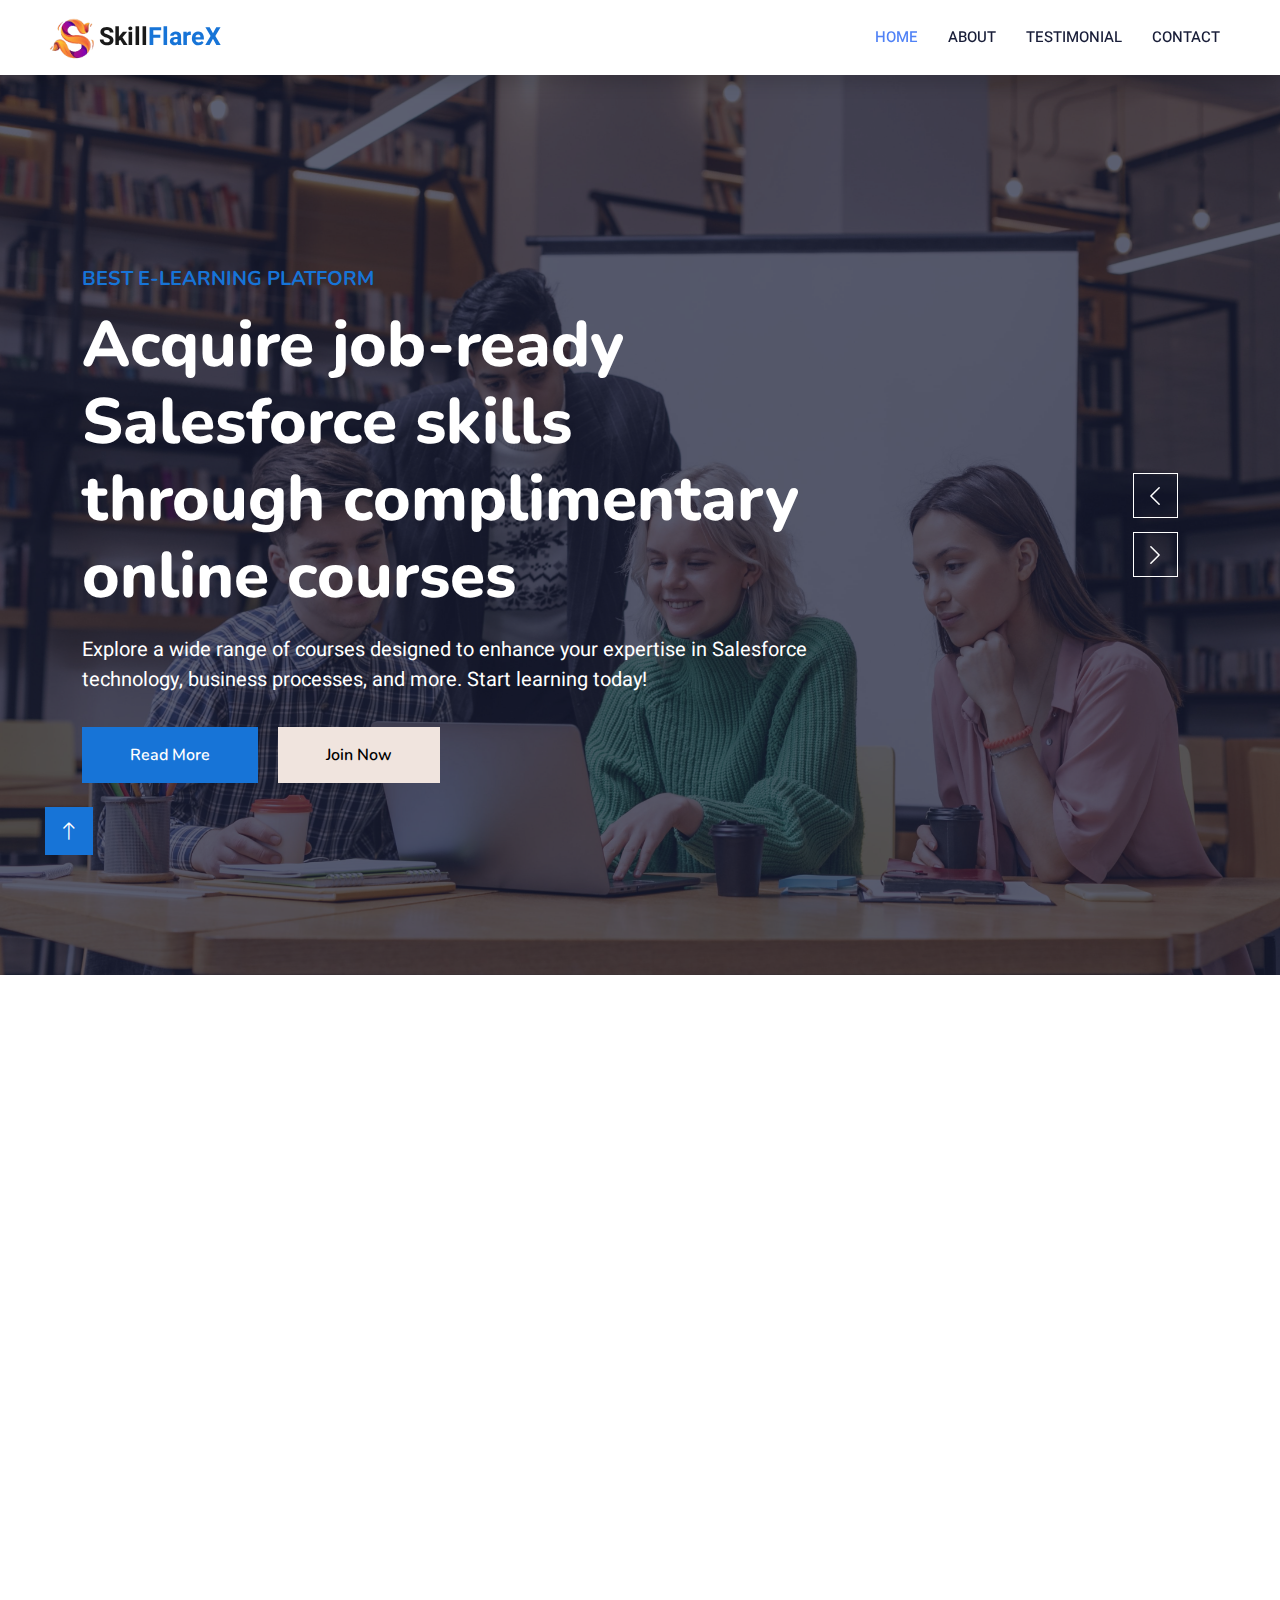
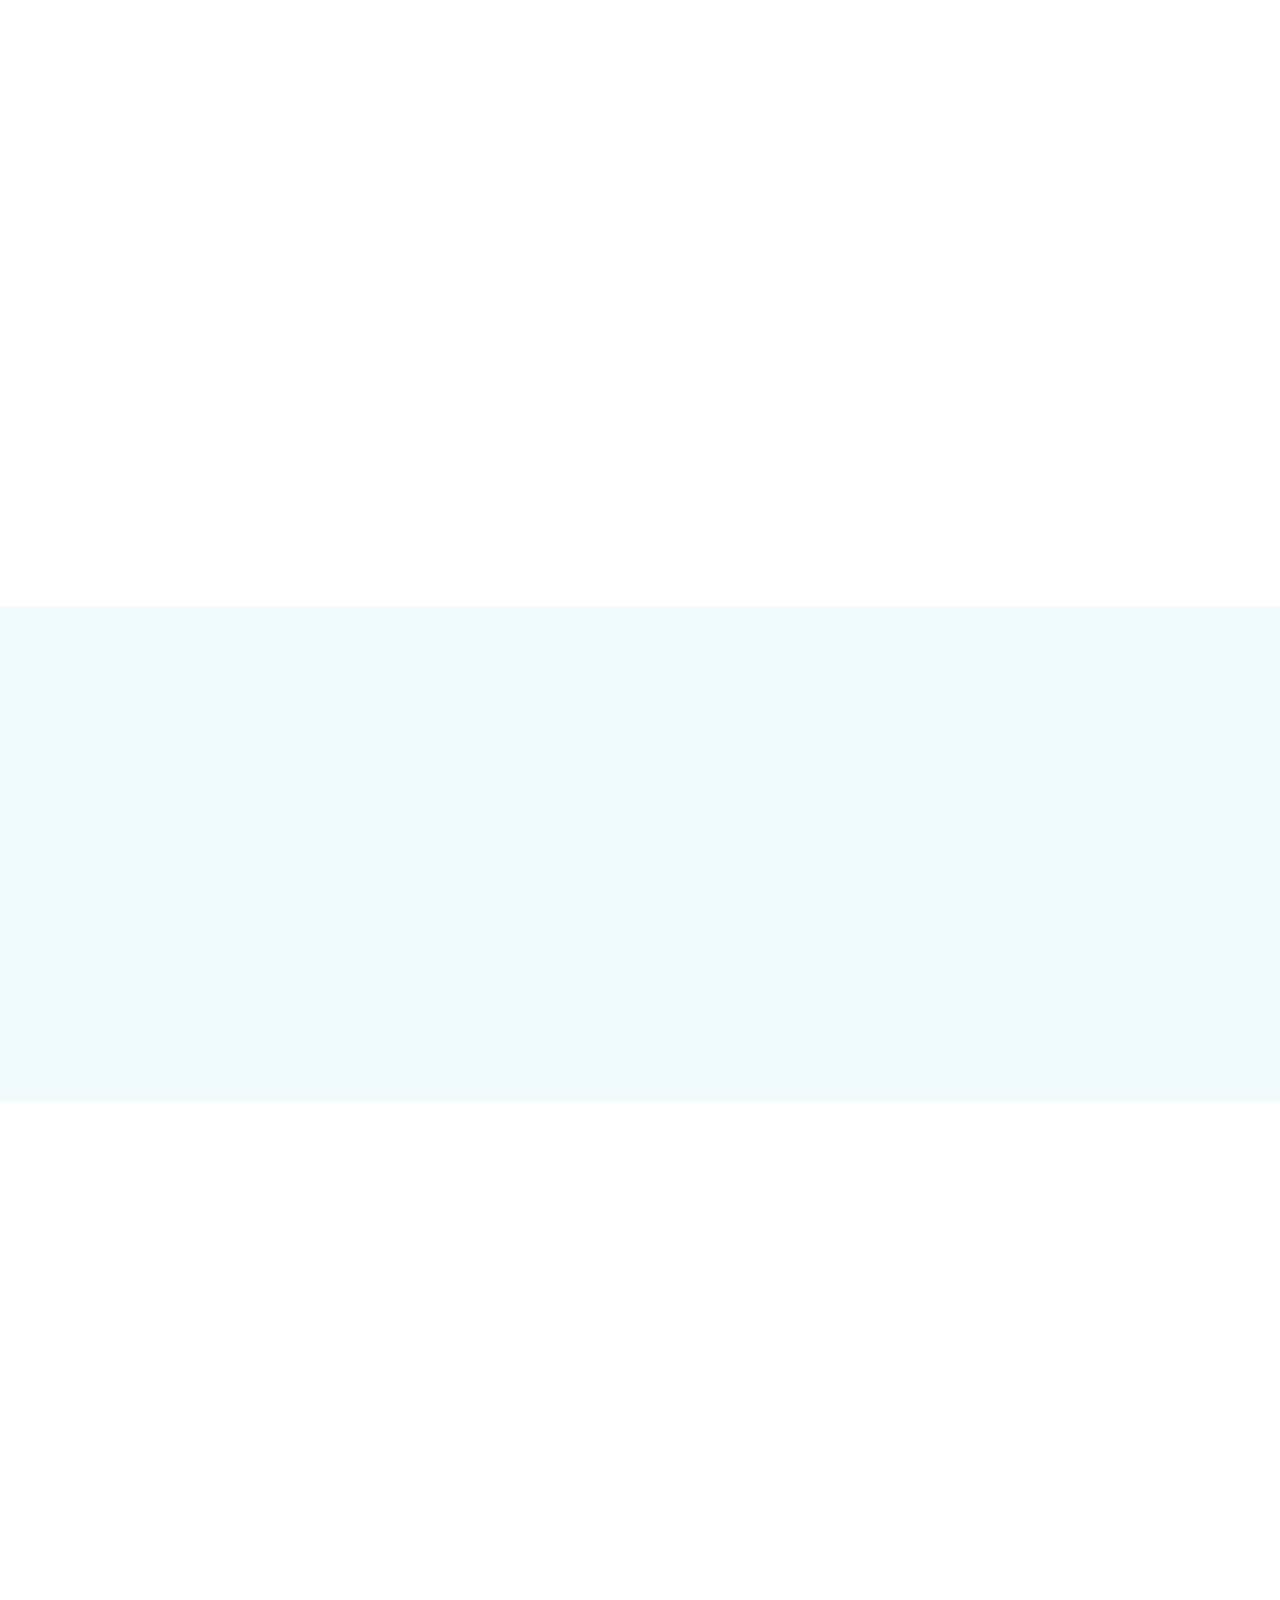
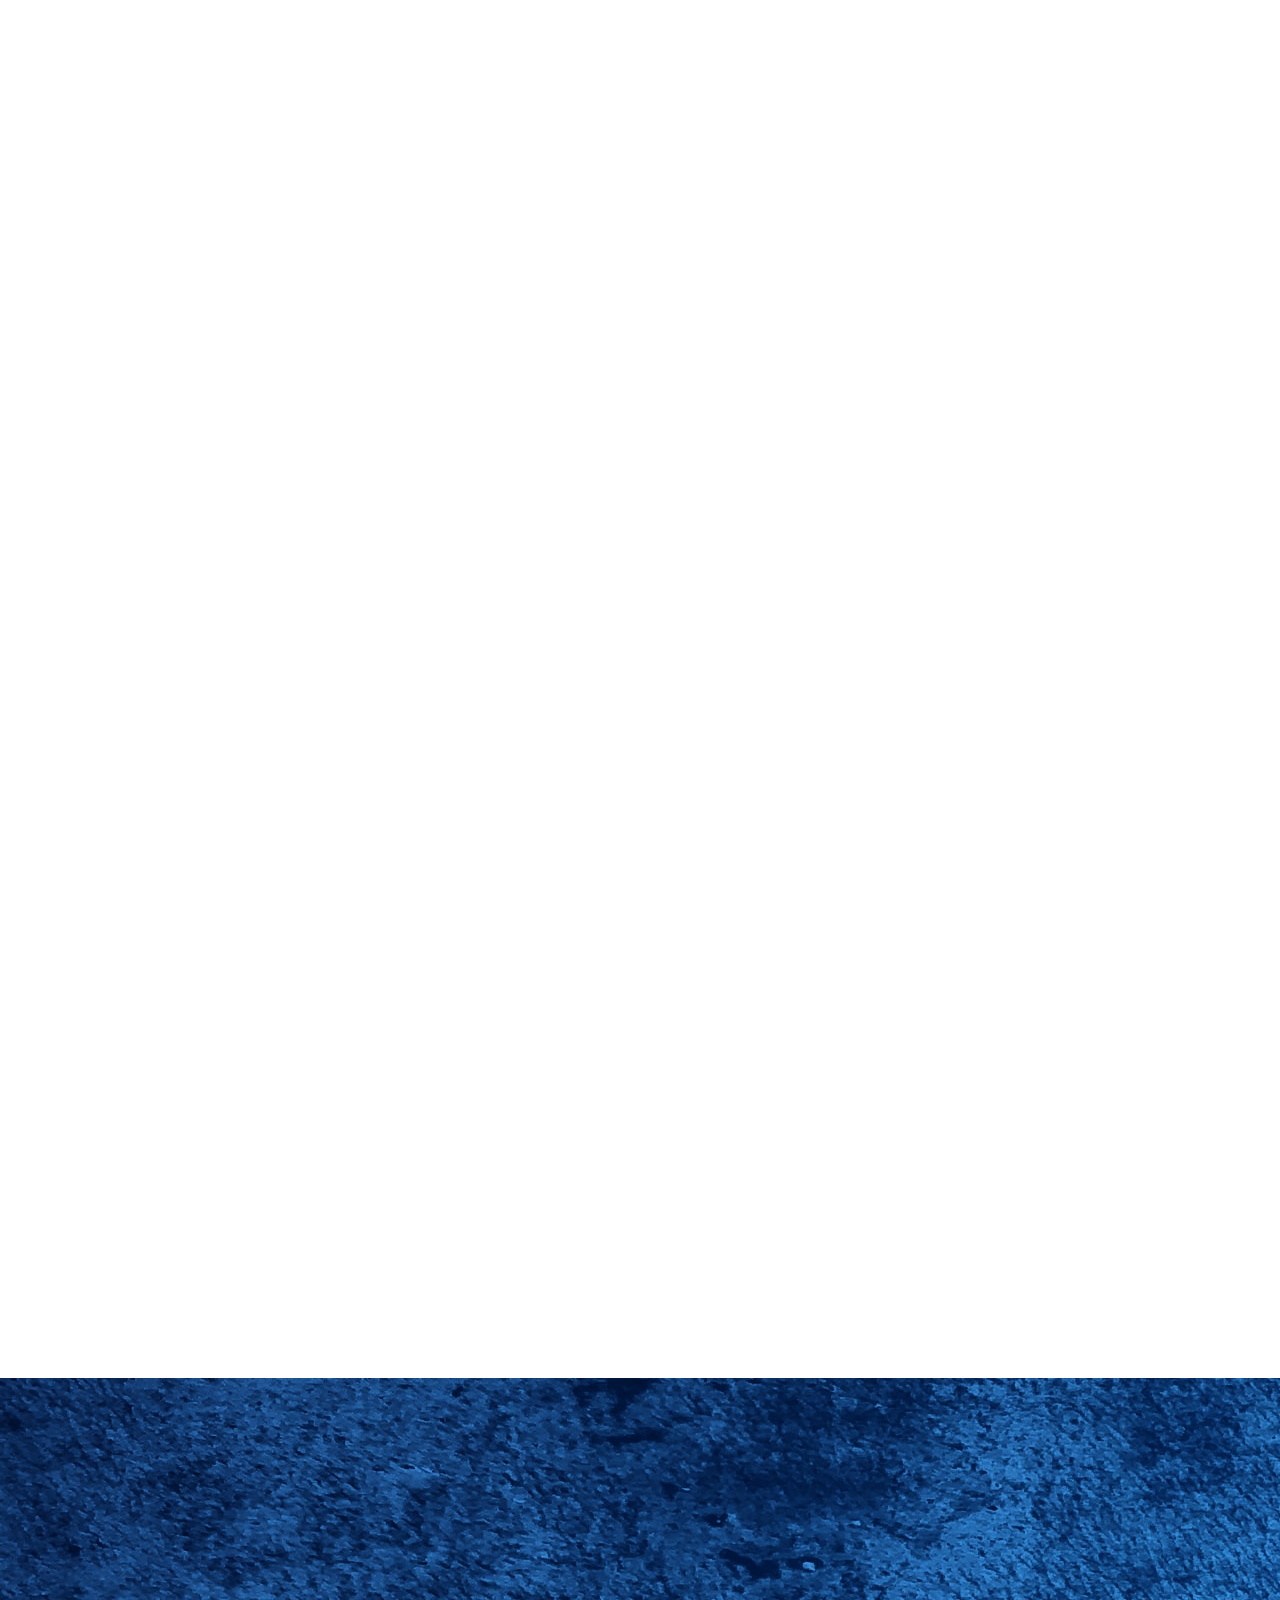
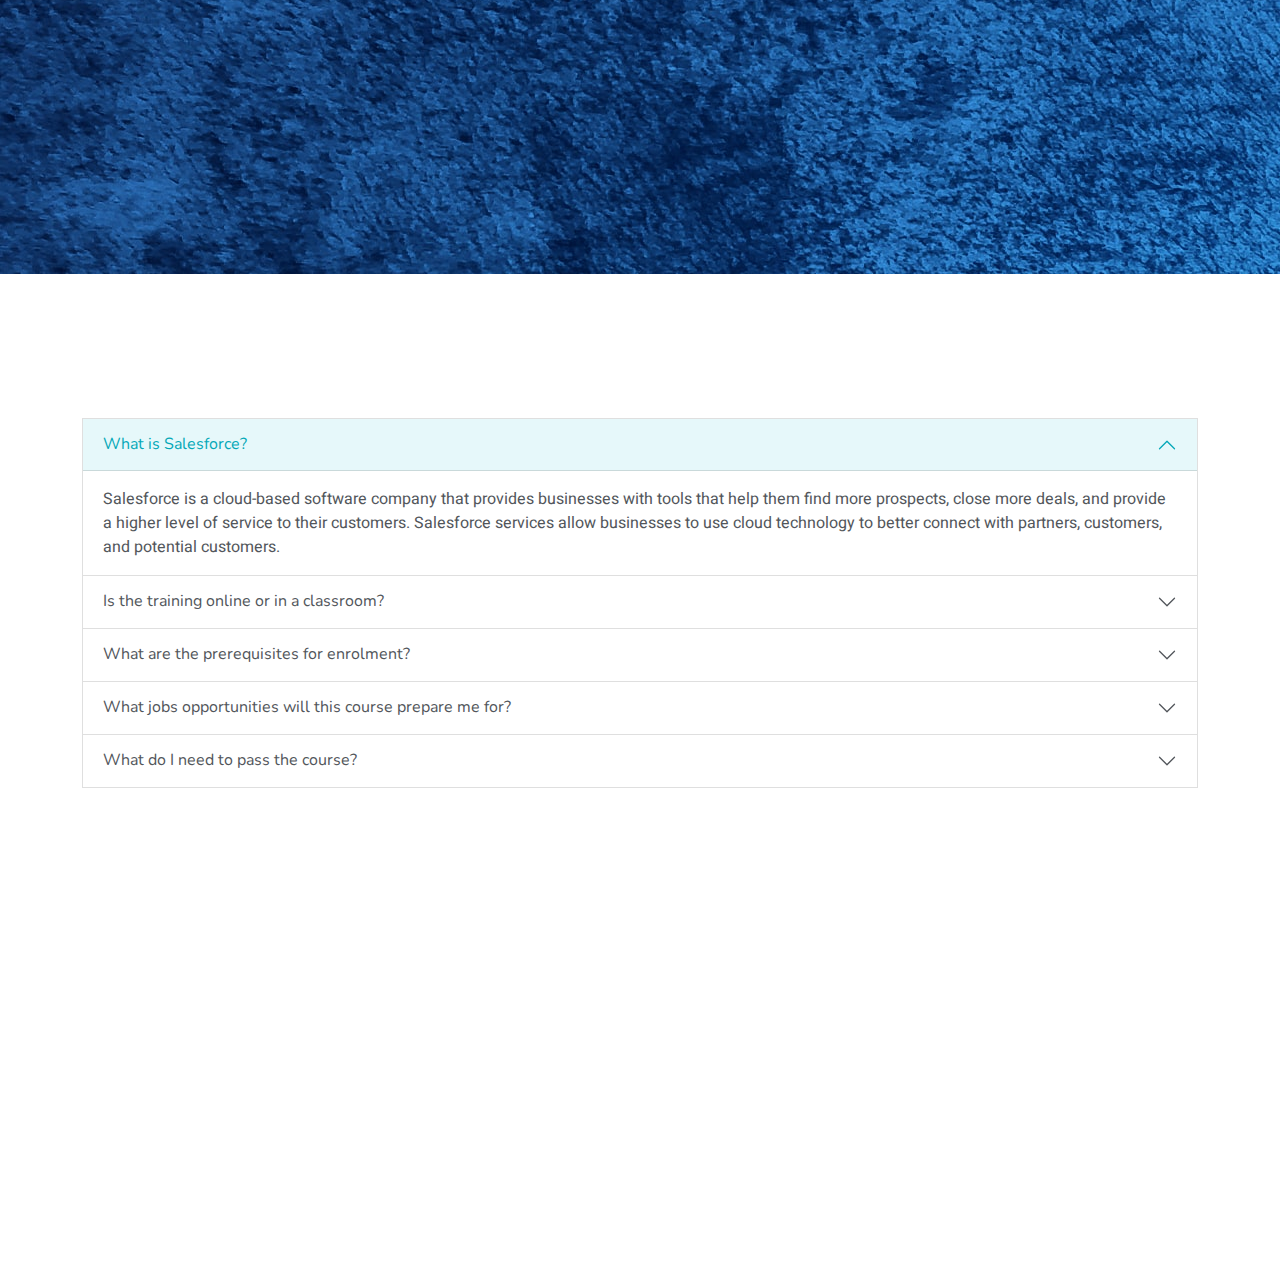
<file: index.html>
<html lang="en">
<!DOCTYPE html>

<head>
    <meta charset="utf-8">
    <meta name="google-translate-customization" content="9f841e7780177523-3214ceb76f765f38-gc38c6fe6f9d06436-c">
    </meta>

    <title>SkillFlareX : Online Courses</title>
    <meta content="width=device-width, initial-scale=1.0" name="viewport">
    <meta content="" name="keywords">
    <meta content="" name="description">

    <!-- Favicon -->
    <link href="img/icon.png" rel="icon">

    <!-- Google Web Fonts -->
    <link rel="preconnect" href="https://fonts.googleapis.com">
    <link rel="preconnect" href="https://fonts.gstatic.com" crossorigin>
    <link
        href="https://fonts.googleapis.com/css2?family=Heebo:wght@400;500;600&family=Nunito:wght@600;700;800&display=swap"
        rel="stylesheet">

    <!-- Icon Font Stylesheet -->
    <link href="https://cdnjs.cloudflare.com/ajax/libs/font-awesome/5.10.0/css/all.min.css" rel="stylesheet">
    <link href="https://cdn.jsdelivr.net/npm/bootstrap-icons@1.4.1/font/bootstrap-icons.css" rel="stylesheet">

    <!-- Libraries Stylesheet -->
    <link href="lib/animate/animate.min.css" rel="stylesheet">
    <link href="lib/owlcarousel/assets/owl.carousel.min.css" rel="stylesheet">

    <!-- Customized Bootstrap Stylesheet -->
    <link href="css/bootstrap.min.css" rel="stylesheet">

    <!-- Template Stylesheet -->
    <link href="css/style.css" rel="stylesheet">
   
</head>

<body>
    <!-- Spinner Start -->
    <div id="spinner"
        class="show bg-white position-fixed translate-middle w-100 vh-100 top-50 start-50 d-flex align-items-center justify-content-center">
        <div class="spinner-border text-primary" style="width: 3rem; height: 3rem;" role="status">
            <span class="sr-only">Loading...</span>
        </div>
    </div>
    <!-- Spinner End -->


    <!-- Navbar Start -->
    <nav class="navbar navbar-expand-lg bg-white navbar-light shadow sticky-top p-0">
        <a href="index.html" class="navbar-brand d-flex align-items-center px-4 px-lg-5">
            <p class="m-0 fw-bold" style="font-size: 25px;"><img src="img/icon.png" alt="" height="50px">Skill<span
                    style="color: #1774d7;">FlareX</span></p>
        </a>
        <button type="button" class="navbar-toggler me-4" data-bs-toggle="collapse" data-bs-target="#navbarCollapse">
            <span class="navbar-toggler-icon"></span>
        </button>
        <div class="collapse navbar-collapse" id="navbarCollapse">
            <div class="navbar-nav ms-auto p-4 p-lg-0">
                <a href="index.html" class="nav-item nav-link active">Home</a>
                <a href="about.html" class="nav-item nav-link">About</a>
                <!-- <a href="team.html" class="nav-item nav-link">Our Team</a> -->
                <a href="testimonial.html" class="nav-item nav-link">Testimonial</a>
                <a href="contact.html" class="nav-item nav-link">Contact</a>
                <a href="#" class="nav-item nav-link">

                <div id="google_translate_element">
                </div>


                </a>
            </div>
        </div>
    </nav>
    <!-- Navbar End -->


    <!-- Carousel Start -->
    <div class="container-fluid p-0 mb-4">
        <div class="owl-carousel header-carousel position-relative">
            <div class="owl-carousel-item position-relative">
                <img class="img-fluid" src="img/carousel-1.jpg" alt="">
                <div class="position-absolute top-0 start-0 w-100 h-100 d-flex align-items-center"
                    style="background: rgba(24, 29, 56, .7);">
                    <div class="container">
                        <div class="row justify-content-start">
                            <div class="col-sm-10 col-lg-8">
                                <h5 class=" text-uppercase mb-3 animated slideInDown" style="color: #1774d7;">Best
                                    E-learning platform</h5>
                                <h1 class="display-3 text-white animated slideInDown">Acquire job-ready Salesforce skills through complimentary online courses</h1>
                                <p class=" text-white mb-4 pb-2">Explore a wide range of courses designed to enhance your expertise in Salesforce technology, business processes, and more. Start learning today!</p>
                                <a href="about.html"
                                    class="btn btn-primary py-md-3 px-md-5 me-3 animated slideInLeft">Read More</a>
                                <a href="contact.html" class="btn btn-light py-md-3 px-md-5 animated slideInRight">Join
                                    Now</a>
                            </div>
                        </div>
                    </div>
                </div>
            </div>
            <div class="owl-carousel-item position-relative">
                <img class="img-fluid" src="img/carousel-2.jpg" alt="">
                <div class="position-absolute top-0 start-0 w-100 h-100 d-flex align-items-center"
                    style="background: rgba(24, 29, 56, .7);">
                    <div class="container">
                        <div class="row justify-content-start">
                            <div class="col-sm-10 col-lg-8">
                                <h5 class=" text-uppercase mb-3 animated slideInDown" style="color: #1774d7;">Welcome to
                                    SkillFlareX</h5>
                                <h1 class="display-3 text-white animated slideInDown">Dynamic Salesforce Learning Environment
                                </h1>
                                <p class=" text-white mb-4 pb-2">Immerse yourself in a Salesforce dynamic learning environment with interactive lessons, quizzes, and projects. Experience hands-on learning that keeps you motivated and inspired.</p>
                                <a href="about.html"
                                    class="btn btn-primary py-md-3 px-md-5 me-3 animated slideInLeft">Read More</a>
                                <a href="contact.html" class="btn btn-light py-md-3 px-md-5 animated slideInRight">Join
                                    Now</a>
                            </div>
                        </div>
                    </div>
                </div>
            </div>
        </div>
    </div>
    <!-- Carousel End -->


    <!-- Service Start -->
    <div class="container-xxl py-5">
        <div class="container">
            <div class="row g-2 text-center">
                <div class="col-12 wow fadeInUp" data-wow-delay="0.3s">
                    <h1 style="color: #1774d7;">Advance Your Career with Premier Salesforce Training</h1>
                    <p class="mb-5">Ready to become a Salesforce expert? SkillFlareX equips you with everything you need to supercharge your career. Start learning today and rapidly earn skills and certifications!</p>
                </div>
            </div>
            <div class="row g-4">
                <div class="col-lg-3 col-sm-6 wow fadeInUp" data-wow-delay="0.1s">
                    <div class="service-item text-center pt-3 shadow">
                        <div class="p-4">
                            <img src="img/icon1.png" alt="" width="60px" class="mb-4">
                            <h5 class="mb-3">Expert Support</h5>
                            <p>Get guidance from certified instructors</p>
                        </div>
                    </div>
                </div>
                <div class="col-lg-3 col-sm-6 wow fadeInUp" data-wow-delay="0.3s">
                    <div class="service-item text-center pt-3 shadow">
                        <div class="p-4">
                            <img src="img/icon2.png" alt="" width="60px" class="mb-4">
                            <h5 class="mb-3">Empower</h5>
                            <p>Providing a framework for success in a Salesforce career</p>
                        </div>
                    </div>
                </div>
                <div class="col-lg-3 col-sm-6 wow fadeInUp" data-wow-delay="0.5s">
                    <div class="service-item text-center pt-3 shadow">
                        <div class="p-4">
                            <img src="img/icon3.png" alt="" width="60px" class="mb-4">
                            <h5 class="mb-3">CONNECT TALENT</h5>
                            <p>Aligning participants with top clients
                            </p>
                        </div>
                    </div>
                </div>
                <div class="col-lg-3 col-sm-6 wow fadeInUp" data-wow-delay="0.7s">
                    <div class="service-item text-center pt-3 shadow">
                        <div class="p-4">
                            <img src="img/icon4.png" alt="" width="60px" class="mb-4">
                            <h5 class="mb-3">Unlimited certificates</h5>
                            <p>Earn a certificate for every learning program</p>
                        </div>
                    </div>
                </div>
            </div>
        </div>
    </div>
    <!-- Service End -->


    <!-- About Start -->
    <div class="container-xxl py-5">
        <div class="container">
            <div class="row g-5">
                <div class="col-lg-6 wow fadeInUp" data-wow-delay="0.1s" style="min-height: 400px;">
                    <div class="position-relative h-100">
                        <img class="img-fluid position-absolute w-100 h-100" src="img/about.jpg" alt=""
                            style="object-fit: cover;">
                    </div>
                </div>
                <div class="col-lg-6 wow fadeInUp" data-wow-delay="0.3s">
                    <h6 class="section-title bg-white text-start pe-3">About Us</h6>
                    <h1 class="mb-4" style="color: #1774d7;">Welcome to SkillFlareX</h1>
                    <p class="mb-4">SkillFlareX is a leading Salesforce training organization committed to developing skilled Salesforce Admins, Developers, and Architects equipped with the technical, functional, and interpersonal skills required for impactful projects. </p>
                    <p class="mb-4"> Guided by industry experts with extensive global experience in Salesforce and digital transformation, AceAim offers flexible, remote courses designed to fit around your life, making them ideal for career changers, returnees, and those seeking new skills. Since our inception, we have empowered countless individuals to start or advance their Salesforce careers, ensuring everyone, regardless of background, can find a place in this innovative sector.
                    </p>
                    <div class="row gy-2 gx-4 mb-4">
                        <div class="col-sm-6">
                            <p class="mb-0"><i class="fa fa-arrow-right  me-2"></i>Expert Instructors</p>
                        </div>
                        <div class="col-sm-6">
                            <p class="mb-0"><i class="fa fa-arrow-right me-2"></i>Live Interactive Sessions</p>
                        </div>
                        <div class="col-sm-6">
                            <p class="mb-0"><i class="fa fa-arrow-right me-2"></i>Comprehensive Course Catalog</p>
                        </div>
                        <div class="col-sm-6">
                            <p class="mb-0"><i class="fa fa-arrow-right me-2"></i>Community Engagement</p>
                        </div>
                        <div class="col-sm-6">
                            <p class="mb-0"><i class="fa fa-arrow-right me-2"></i>Personalized Learning Paths</p>
                        </div>
                        <div class="col-sm-6">
                            <p class="mb-0"><i class="fa fa-arrow-right me-2"></i>Certification and Recognition</p>
                        </div>
                    </div>
                    <a class="btn text-light py-3 px-5 mt-2" href="about.html">Read More</a>
                </div>
            </div>
        </div>
    </div>
    <!-- About End -->




    <!-- Banner-1 Start -->
    <div class="container-xxl py-5 pt-5 bg-light">
        <div class="container">
            <div class="row g-5 ">
                <div class="col-lg-6 p-5 wow fadeInUp" data-wow-delay="0.3s">

                    <h1 class="mb-4" style="color: #1774d7;">Why Salesforce?</h1>
                    <p class="mb-4">Did you know 90% of Fortune 500 companies use Salesforce, with over 150,000 companies worldwide using this platform. This means great career paths for all, whether you want to be more technical or more functional.</p>

                    <a class="btn text-light py-3 px-5 mt-2" href="contact.html">Join Now</a>
                </div>
                <div class="col-lg-6 wow fadeInUp" data-wow-delay="0.1s" style="min-height: 400px;">
                    <div class="position-relative h-100">
                        <img class="img-fluid position-absolute w-100 h-100" src="img/banner-1.jpg" alt=""
                            style="object-fit: cover;">
                    </div>
                </div>
            </div>
        </div>
    </div>
    <!-- Banner-1 End -->



    <!-- Categories Start -->
    <div class="container-xxl py-5 category">
        <div class="container">
            <div class="text-center wow fadeInUp" data-wow-delay="0.1s">
                <h6 class="section-title bg-white text-center px-3">Certifications</h6>
                <h1 class="mb-5" style="color: #1774d7;">Our certifications</h1>
            </div>
            <div class="row g-2 m-2">
                <div class="col-lg-3 col-md-6  text-center">
                    <div class="content shadow p-3 mb-2 wow fadeInUp" data-wow-delay="0.3s">

                        <img src="img/cert1.png" class="img-fluid" alt="categories"></i>

                        <h5 class="my-2">
                            <a href="#" class="text-center">Administrator</a>
                        </h5>
                    </div>
                </div>
                <div class="col-lg-3 col-md-6  text-center">
                    <div class="content shadow p-3 mb-2 wow fadeInUp" data-wow-delay="0.3s">

                        <img src="img/cert2.png" class="img-fluid" alt="categories"></i>

                        <h5 class="my-2">
                            <a href="#" class="text-center"> Advanced Administrator</a>
                        </h5>
                    </div>
                </div>
                <div class="col-lg-3 col-md-6  text-center">
                    <div class="content shadow p-3 mb-2 wow fadeInUp" data-wow-delay="0.3s">

                        <img src="img/cert3.png" class="img-fluid" alt="categories"></i>

                        <h5 class="my-2">
                            <a href="#" class="text-center">Platform App Builder</a>
                        </h5>
                    </div>
                </div>
                <div class="col-lg-3 col-md-6  text-center">
                    <div class="content shadow p-3 mb-2 wow fadeInUp" data-wow-delay="0.3s">

                        <img src="img/cert4.png" class="img-fluid" alt="categories"></i>

                        <h5 class="my-2">
                            <a href="#" class="text-center">Sales Cloud Consultant</a>
                        </h5>
                    </div>
                </div>
                <div class="col-lg-3 col-md-6  text-center">
                    <div class="content shadow p-3 mb-2 wow fadeInUp" data-wow-delay="0.3s">

                        <img src="img/cert5.png" class="img-fluid" alt="categories"></i>

                        <h5 class="my-2">
                            <a href="#" class="text-center">Service Cloud Consultant</a>
                        </h5>
                    </div>
                </div>
                <div class="col-lg-3 col-md-6  text-center">
                    <div class="content shadow p-3 mb-2 wow fadeInUp" data-wow-delay="0.3s">

                        <img src="img/cert6.png" class="img-fluid" alt="categories"></i>

                        <h5 class="my-2">
                            <a href="#" class="text-center">Cloud Email Specialist</a>
                        </h5>
                    </div>
                </div>
                <div class="col-lg-3 col-md-6  text-center">
                    <div class="content shadow p-3 mb-2 wow fadeInUp" data-wow-delay="0.3s">

                        <img src="img/cert7.png" class="img-fluid" alt="categories"></i>

                        <h5 class="my-2">
                            <a href="#" class="text-center">Platform Developer I</a>
                        </h5>
                    </div>
                </div>
                <div class="col-lg-3 col-md-6  text-center">
                    <div class="content shadow p-3 mb-2 wow fadeInUp" data-wow-delay="0.3s">

                        <img src="img/cert8.png" class="img-fluid" alt="categories"></i>

                        <h5 class="my-2">
                            <a href="#" class="text-center">Technical Architect</a>
                        </h5>
                    </div>
                </div>
            </div>
        </div>
    </div>
    <!-- Categories End -->


   <!-- Courses Start -->
    <div class="container-xxl py-5">
        <div class="container">
            <div class="text-center wow fadeInUp" data-wow-delay="0.1s">
                <h6 class="section-title bg-white text-center px-3">Salesforce Courses</h6>
                <h1 class="mb-5" style="color: #1774d7;">Explore our Salesforce online courses</h1>
            </div>
            <div class="row g-4 py-2">
                <div class="col-lg-3 col-md-6 wow fadeInUp" data-wow-delay="0.1s">
                    <div class="course-item shadow">
                        <div class="position-relative overflow-hidden text-light image">
                            <img class="img-fluid" src="img/course1.png" alt="">
                            <!-- <div style="position:absolute;top: 15px;left: 16px; font-size:12px; border-radius:3px; background-color:#1774d7;"
                                class="px-2 py-1 fw-bold text-uppercase">Paid</div> -->

                        </div>
                        <div class="p-2 pb-0">

                            <h5 class="mb-1"><a href="single.html" class="text-dark">Salesforce Administrator course </a></h5>
                        </div>
                        <div class="d-flex">
                            <small class="flex-fill text-center py-1 px-2"><i class="fa fa-star text-warning me-2"></i>
                                4.55</small>
                            <small class="flex-fill text-center py-1 px-2"><i class="fa fa-user-graduate me-2"></i>5.8L+
                                Learners
                            </small>
                            <small class="flex-fill text-center py-1 px-2"><i
                                    class="fa fa-user me-2"></i>Beginner</small>
                        </div>
                        <div class="d-flex">
                            <small class="flex-fill text-left p-2 px-2"><i class="fa fa-clock me-2"></i>1.5
                                mo</small>
                            <!-- <small class="py-1 px-2 fw-bold fs-6 text-center">₹ 0</small> -->
                            <small class=" text-primary py-1 px-2 fw-bold fs-6" style="float:right;"><a href="contact.html">Enroll
                                    Now </a><i class="fa fa-chevron-right me-2 fs-10"></i></small>
                        </div>
                    </div>
                </div>
                <div class="col-lg-3 col-md-6 wow fadeInUp" data-wow-delay="0.1s">
                    <div class="course-item shadow">
                        <div class="position-relative overflow-hidden text-light image">
                            <img class="img-fluid" src="img/course2.png" alt="">
                            <!-- <div style="position:absolute;top: 15px;left: 16px; font-size:12px; border-radius:3px; background-color:#0ed44c;"
                                class="px-2 py-1 fw-bold text-uppercase">PAID</div> -->

                        </div>
                        <div class="p-2 pb-0">

                            <h5 class="mb-1">Salesforce Advanced Administrator course
                            </h5>
                        </div>
                        <div class="d-flex">
                            <small class="flex-fill text-center py-1 px-2"><i class="fa fa-star text-warning me-2"></i>
                                4.55</small>
                            <small class="flex-fill text-center py-1 px-2"><i class="fa fa-user-graduate me-2"></i>5.2L+
                                Learners
                            </small>
                            <small class="flex-fill text-center py-1 px-2"><i
                                    class="fa fa-user me-2"></i>Advanced</small>
                        </div>
                        <div class="d-flex">
                            <small class="flex-fill text-left p-2 px-2"><i class="fa fa-clock me-2"></i>2.0
                                mo</small>
                            <!-- <small class="py-1 px-2 fw-bold fs-6 text-center">₹ 199</small> -->
                            <small class=" text-primary py-1 px-2 fw-bold fs-6" style="float:right;"><a href="contact.html">Enroll
                                    Now </a><i class="fa fa-chevron-right me-2 fs-10"></i></small>
                        </div>
                    </div>
                </div>
                <div class="col-lg-3 col-md-6 wow fadeInUp" data-wow-delay="0.1s">
                    <div class="course-item shadow">
                        <div class="position-relative overflow-hidden text-light image">
                            <img class="img-fluid" src="img/course3.png" alt="">
                            <!-- <div style="position:absolute;top: 15px;left: 16px; font-size:12px; border-radius:3px; background-color:#1774d7;"
                                class="px-2 py-1 fw-bold text-uppercase">Paid</div> -->

                        </div>
                        <div class="p-2 pb-0">

                            <h5 class="mb-1">Salesforce Platform App Builder course
                            </h5>
                        </div>
                        <div class="d-flex">
                            <small class="flex-fill text-center py-1 px-2"><i class="fa fa-star text-warning me-2"></i>
                                4.46</small>
                            <small class="flex-fill text-center py-1 px-2"><i class="fa fa-user-graduate me-2"></i>76L+
                                Learners
                            </small>
                            <small class="flex-fill text-center py-1 px-2"><i
                                    class="fa fa-user me-2"></i>int</small>
                        </div>
                        <div class="d-flex">
                            <small class="flex-fill text-left p-2 px-2"><i class="fa fa-clock me-2"></i>1.5
                                mo</small>
                            <!-- <small class="py-1 px-2 fw-bold fs-6 text-center">₹ 0</small> -->
                            <small class=" text-primary py-1 px-2 fw-bold fs-6" style="float:right;"><a href="contact.html">Enroll
                                    Now </a><i class="fa fa-chevron-right me-2 fs-10"></i></small>
                        </div>
                    </div>
                </div>
                <div class="col-lg-3 col-md-6 wow fadeInUp" data-wow-delay="0.1s">
                    <div class="course-item shadow">
                        <div class="position-relative overflow-hidden text-light image">
                            <img class="img-fluid" src="img/course4.png" alt="">
                            <!-- <div style="position:absolute;top: 15px;left: 16px; font-size:12px; border-radius:3px; background-color:#0ed44c;"
                                class="px-2 py-1 fw-bold text-uppercase">PAID</div> -->

                        </div>
                        <div class="p-2 pb-0">

                            <h5 class="mb-1">Salesforce Sales Cloud Consultant course
                            </h5>
                        </div>
                        <div class="d-flex">
                            <small class="flex-fill text-center py-1 px-2"><i class="fa fa-star text-warning me-2"></i>
                                3.54</small>
                            <small class="flex-fill text-center py-1 px-2"><i class="fa fa-user-graduate me-2"></i>3.3L+
                                Learners
                            </small>
                            <small class="flex-fill text-center py-1 px-2"><i
                                    class="fa fa-user me-2"></i>Advanced</small>
                        </div>
                        <div class="d-flex">
                            <small class="flex-fill text-left p-2 px-2"><i class="fa fa-clock me-2"></i>2.5
                                mo</small>
                            <!-- <small class="py-1 px-2 fw-bold fs-6 text-center">₹ 299</small> -->
                            <small class=" text-primary py-1 px-2 fw-bold fs-6" style="float:right;"><a href="contact.html">Enroll
                                    Now </a><i class="fa fa-chevron-right me-2 fs-10"></i></small>
                        </div>
                    </div>
                </div>
                <div class="col-lg-3 col-md-6 wow fadeInUp" data-wow-delay="0.1s">
                    <div class="course-item shadow">
                        <div class="position-relative overflow-hidden text-light image">
                            <img class="img-fluid" src="img/course5.png" alt="">
                            <!-- <div style="position:absolute;top: 15px;left: 16px; font-size:12px; border-radius:3px; background-color:#1774d7;"
                                class="px-2 py-1 fw-bold text-uppercase">Paid</div> -->

                        </div>
                        <div class="p-2 pb-0">

                            <h5 class="mb-1">Salesforce Service Cloud Consultant course
                            </h5>
                        </div>
                        <div class="d-flex">
                            <small class="flex-fill text-center py-1 px-1"><i class="fa fa-star text-warning me-2"></i>
                                4.54</small>
                            <small class="flex-fill text-center py-1 px-1"><i class="fa fa-user-graduate me-2"></i>1.3L+
                                Learners
                            </small>
                            <small class="flex-fill text-center py-1 px-1"><i
                                    class="fa fa-user me-2"></i>Advanced</small>
                        </div>
                        <div class="d-flex">
                            <small class="flex-fill text-left p-2 px-2"><i class="fa fa-clock me-2"></i>3.0
                                mo</small>
                            <!-- <small class="py-1 px-2 fw-bold fs-6 text-center">₹ 0</small> -->
                            <small class=" text-primary py-1 px-2 fw-bold fs-6" style="float:right;"><a href="contact.html">Enroll
                                    Now </a><i class="fa fa-chevron-right me-2 fs-10"></i></small>
                        </div>
                    </div>
                </div>
                <div class="col-lg-3 col-md-6 wow fadeInUp" data-wow-delay="0.1s">
                    <div class="course-item shadow">
                        <div class="position-relative overflow-hidden text-light image">
                            <img class="img-fluid" src="img/course6.png" alt="">
                            <!-- <div style="position:absolute;top: 15px;left: 16px; font-size:12px; border-radius:3px; background-color:#1774d7;"
                                class="px-2 py-1 fw-bold text-uppercase">Paid</div> -->

                        </div>
                        <div class="p-2 pb-0">

                            <h5 class="mb-1">Salesforce Cloud Email Specialist course
                            </h5>
                        </div>
                        <div class="d-flex">
                            <small class="flex-fill text-center py-1 px-2"><i class="fa fa-star text-warning me-2"></i>
                                3.55</small>
                            <small class="flex-fill text-center py-1 px-2"><i class="fa fa-user-graduate me-2"></i>3.5L+
                                Learners
                            </small>
                            <small class="flex-fill text-center py-1 px-2"><i
                                    class="fa fa-user me-2"></i>int</small>
                        </div>
                        <div class="d-flex">
                            <small class="flex-fill text-left p-2 px-2"><i class="fa fa-clock me-2"></i>1.5
                                mo</small>
                            <!-- <small class="py-1 px-2 fw-bold fs-6 text-center">₹ 0</small> -->
                            <small class=" text-primary py-1 px-2 fw-bold fs-6" style="float:right;"><a href="contact.html">Enroll
                                    Now </a><i class="fa fa-chevron-right me-2 fs-10"></i></small>
                        </div>
                    </div>
                </div>
                <div class="col-lg-3 col-md-6 wow fadeInUp" data-wow-delay="0.1s">
                    <div class="course-item shadow">
                        <div class="position-relative overflow-hidden text-light image">
                            <img class="img-fluid" src="img/course7.png" alt="">
                            <!-- <div style="position:absolute;top: 15px;left: 16px; font-size:12px; border-radius:3px; background-color:#1774d7;"
                                class="px-2 py-1 fw-bold text-uppercase">Paid</div> -->

                        </div>
                        <div class="p-2 pb-0">

                            <h5 class="mb-1">Salesforce Platform Developer I course
                            </h5>
                        </div>
                        <div class="d-flex">
                            <small class="flex-fill text-center py-1 px-2"><i class="fa fa-star text-warning me-2"></i>
                                4.53</small>
                            <small class="flex-fill text-center py-1 px-2"><i class="fa fa-user-graduate me-2"></i>1L+
                                Learners
                            </small>
                            <small class="flex-fill text-center py-1 px-2"><i
                                    class="fa fa-user me-2"></i>int</small>
                        </div>
                        <div class="d-flex">
                            <small class="flex-fill text-left p-2 px-2"><i class="fa fa-clock me-2"></i>1.5
                                mo</small>
                            <!-- <small class="py-1 px-2 fw-bold fs-6 text-center">₹ 0</small> -->
                            <small class=" text-primary py-1 px-2 fw-bold fs-6" style="float:right;"><a href="contact.html">Enroll
                                    Now </a><i class="fa fa-chevron-right me-2 fs-10"></i></small>
                        </div>
                    </div>
                </div>
                <div class="col-lg-3 col-md-6 wow fadeInUp" data-wow-delay="0.1s">
                    <div class="course-item shadow">
                        <div class="position-relative overflow-hidden text-light image">
                            <img class="img-fluid" src="img/course8.png" alt="">
                            <!-- <div style="position:absolute;top: 15px;left: 16px; font-size:12px; border-radius:3px; background-color:#0ed44c;"
                                class="px-2 py-1 fw-bold text-uppercase">PAID</div> -->

                        </div>
                        <div class="p-2 pb-0">

                            <h5 class="mb-1">Salesforce Technical Architect course
                            </h5>
                        </div>
                        <div class="d-flex">
                            <small class="flex-fill text-center py-1 px-1"><i class="fa fa-star text-warning me-2"></i>
                                4.64</small>
                            <small class="flex-fill text-center py-1 px-1"><i class="fa fa-user-graduate me-2"></i>4.4L+
                                Learners
                            </small>
                            <small class="flex-fill text-center py-1 px-1"><i
                                    class="fa fa-user me-2"></i>Advanced</small>
                        </div>
                        <div class="d-flex">
                            <small class="flex-fill text-left p-2 px-2"><i class="fa fa-clock me-2"></i>3.5
                                mo</small>
                            <!-- <small class="py-1 px-2 fw-bold fs-6 text-center">₹ 149</small> -->
                            <small class=" text-primary py-1 px-2 fw-bold fs-6" style="float:right;"><a href="contact.html">Enroll
                                    Now </a><i class="fa fa-chevron-right me-2 fs-10"></i></small>
                        </div>
                    </div>
                </div>
                <div class="col-lg-3 col-md-6 wow fadeInUp" data-wow-delay="0.1s">
                    <div class="course-item shadow">
                        <div class="position-relative overflow-hidden text-light image">
                            <img class="img-fluid" src="img/course9.png" alt="">
                            <!-- <div style="position:absolute;top: 15px;left: 16px; font-size:12px; border-radius:3px; background-color:#1774d7;"
                                class="px-2 py-1 fw-bold text-uppercase">Paid</div> -->

                        </div>
                        <div class="p-2 pb-0">

                            <h5 class="mb-1">Salesforce Certified Platform Developer II course</h5>
                        </div>
                        <div class="d-flex">
                            <small class="flex-fill text-center py-1 px-2"><i class="fa fa-star text-warning me-2"></i>
                                4.6</small>
                            <small class="flex-fill text-center py-1 px-2"><i class="fa fa-user-graduate me-2"></i>4.2L+
                                Learners
                            </small>
                            <small class="flex-fill text-center py-1 px-2"><i
                                    class="fa fa-user me-2"></i>Advanced</small>
                        </div>
                        <div class="d-flex">
                            <small class="flex-fill text-left p-2 px-2"><i class="fa fa-clock me-2"></i>2.5
                                mo</small>
                            <!-- <small class="py-1 px-2 fw-bold fs-6 text-center">₹ 0</small> -->
                            <small class=" text-primary py-1 px-2 fw-bold fs-6" style="float:right;"><a href="contact.html">Enroll
                                    Now </a><i class="fa fa-chevron-right me-2 fs-10"></i></small>
                        </div>
                    </div>
                </div>
                <div class="col-lg-3 col-md-6 wow fadeInUp" data-wow-delay="0.1s">
                    <div class="course-item shadow">
                        <div class="position-relative overflow-hidden text-light image">
                            <img class="img-fluid" src="img/course10.png" alt="">
                            <!-- <div style="position:absolute;top: 15px;left: 16px; font-size:12px; border-radius:3px; background-color:#0ed44c;"
                                class="px-2 py-1 fw-bold text-uppercase">PAID</div> -->

                        </div>
                        <div class="p-2 pb-0">

                            <h5 class="mb-1">Salesforce Certified CPQ Specialist course
                            
                                
                            </h5>
                        </div>
                        <div class="d-flex">
                            <small class="flex-fill text-center py-1 px-1"><i class="fa fa-star text-warning me-2"></i>
                                4.55</small>
                            <small class="flex-fill text-center py-1 px-1"><i class="fa fa-user-graduate me-2"></i>5.3L+
                                Learners
                            </small>
                            <small class="flex-fill text-center py-1 px-1"><i
                                    class="fa fa-user me-2"></i>Advanced</small>
                        </div>
                        <div class="d-flex">
                            <small class="flex-fill text-left p-2 px-2"><i class="fa fa-clock me-2"></i>1.5
                                mo</small>
                            <!-- <small class="py-1 px-2 fw-bold fs-6 text-center">₹ 299</small> -->
                            <small class=" text-primary py-1 px-2 fw-bold fs-6" style="float:right;"><a href="contact.html">Enroll
                                    Now </a><i class="fa fa-chevron-right me-2 fs-10"></i></small>
                        </div>
                    </div>
                </div>
                <div class="col-lg-3 col-md-6 wow fadeInUp" data-wow-delay="0.1s">
                    <div class="course-item shadow">
                        <div class="position-relative overflow-hidden text-light image">
                            <img class="img-fluid" src="img/course11.png" alt="">
                            <!-- <div style="position:absolute;top: 15px;left: 16px; font-size:12px; border-radius:3px; background-color:#1774d7;"
                                class="px-2 py-1 fw-bold text-uppercase">Paid</div> -->

                        </div>
                        <div class="p-2 pb-0">

                            <h5 class="mb-1">Salesforce Marketing Cloud Consultant course
                            </h5>
                        </div>
                        <div class="d-flex">
                            <small class="flex-fill text-center py-1 px-2"><i class="fa fa-star text-warning me-2"></i>
                                4.45</small>
                            <small class="flex-fill text-center py-1 px-2"><i class="fa fa-user-graduate me-2"></i>5L+
                                Learners
                            </small>
                            <small class="flex-fill text-center py-1 px-2"><i
                                    class="fa fa-user me-2"></i>Advanced</small>
                        </div>
                        <div class="d-flex">
                            <small class="flex-fill text-left p-2 px-2"><i class="fa fa-clock me-2"></i>2.5
                                mo</small>
                            <!-- <small class="py-1 px-2 fw-bold fs-6 text-center">₹ 0</small> -->
                            <small class=" text-primary py-1 px-2 fw-bold fs-6" style="float:right;"><a href="contact.html">Enroll
                                    Now </a><i class="fa fa-chevron-right me-2 fs-10"></i></small>
                        </div>
                    </div>
                </div>
                <div class="col-lg-3 col-md-6 wow fadeInUp" data-wow-delay="0.1s">
                    <div class="course-item shadow">
                        <div class="position-relative overflow-hidden text-light image">
                            <img class="img-fluid" src="img/course12.png" alt="">
                            <!-- <div style="position:absolute;top: 15px;left: 16px; font-size:12px; border-radius:3px; background-color:#1774d7;"
                                class="px-2 py-1 fw-bold text-uppercase">Paid</div> -->

                        </div>
                        <div class="p-2 pb-0">

                            <h5 class="mb-1">Salesforce Pardot Specialist course
                            </h5>
                        </div>
                        <div class="d-flex">
                            <small class="flex-fill text-center py-1 px-2"><i class="fa fa-star text-warning me-2"></i>
                                4.5</small>
                            <small class="flex-fill text-center py-1 px-2"><i class="fa fa-user-graduate me-2"></i>1.1L+
                                Learners
                            </small>
                            <small class="flex-fill text-center py-1 px-2"><i
                                    class="fa fa-user me-2"></i>int</small>
                        </div>
                        <div class="d-flex">
                            <small class="flex-fill text-left p-2 px-2"><i class="fa fa-clock me-2"></i>1.5
                                mo</small>
                            <!-- <small class="py-1 px-2 fw-bold fs-6 text-center">₹ 0</small> -->
                            <small class=" text-primary py-1 px-2 fw-bold fs-6" style="float:right;"><a href="contact.html">Enroll
                                    Now </a><i class="fa fa-chevron-right me-2 fs-10"></i></small>
                        </div>
                    </div>
                </div>
            </div>

        </div>
    </div>
    <!-- <div class="container text-center">
        <a class="btn text-light py-3 px-5 mt-2 mb-5" href="courses.html">All Courses</a>
    </div> -->
    <!-- Courses End -->


    <!-- Banner-2 Start -->
    <section class="pb-5" style="background: url('img/banner-3.jpg');">
        <div class="container-xxl mt-5" >
            <div class="container" >
                <div class="row g-5 ">
    
                    <div class="col-lg-6 wow fadeInUp" data-wow-delay="0.1s" style="min-height: 400px;">
                        <div class="position-relative h-100">
                            <img class="img-fluid position-absolute w-100 h-100 bg-light" src="img/banner-2.png" alt=""
                                style="object-fit: cover;">
                        </div>
                    </div>
    
                    <div class="col-lg-6 p-5 wow fadeInUp" data-wow-delay="0.3s">
    
                        <h1 class="mb-4" style="color: #1774d7;">How it works</h1>
                        <p class="mb-4 text-white">Fill out our contact us form to get started and learn more about our offerings. Join our comprehensive Online Academy, where you'll receive professional Salesforce training and qualifications. Once you're trained, you'll start interviewing for tech sales roles. With our support, you can confidently launch your career in tech, earning an average salary of £45,000.</p>
    
                        <a class="btn text-light py-3 mt-2" href="contact.html">Start learning Today</a>
                    </div>
    
                </div>
            </div>
        </div>
    </section>
    <!-- Banner-2 End -->

    <!-- FAQ Start  -->
    <div class="container-xxl py-5 category">
        <div class="container">
            <div class="text-center wow fadeInUp" data-wow-delay="0.1s">
                
                <h1 class="mb-5">Frequently Asked Questions</h1>
            </div>
            <div class="row g-2">
                <div class="col-12">
                    <div class="accordion" id="accordionExample">
                        <div class="accordion-item">
                          <h2 class="accordion-header">
                            <button class="accordion-button" type="button" data-bs-toggle="collapse" data-bs-target="#collapseOne" aria-expanded="true" aria-controls="collapseOne">
                                What is Salesforce?
                            </button>
                          </h2>
                          <div id="collapseOne" class="accordion-collapse collapse show" data-bs-parent="#accordionExample">
                            <div class="accordion-body">
                                Salesforce is a cloud-based software company that provides businesses with tools that help them find more prospects, close more deals, and provide a higher level of service to their customers. Salesforce services allow businesses to use cloud technology to better connect with partners, customers, and potential customers.
                            </div>
                          </div>
                        </div>
                        <div class="accordion-item">
                          <h2 class="accordion-header">
                            <button class="accordion-button collapsed" type="button" data-bs-toggle="collapse" data-bs-target="#collapseTwo" aria-expanded="false" aria-controls="collapseTwo">
                                Is the training online or in a classroom?
                            </button>
                          </h2>
                          <div id="collapseTwo" class="accordion-collapse collapse" data-bs-parent="#accordionExample">
                            <div class="accordion-body">
                                All theory training material is provided online, as well as your mock examinations. Salesforce is a cloud-based, global business which means a lot of roles can also be remote.
                            </div>
                          </div>
                        </div>
                        <div class="accordion-item">
                          <h2 class="accordion-header">
                            <button class="accordion-button collapsed" type="button" data-bs-toggle="collapse" data-bs-target="#collapseThree" aria-expanded="false" aria-controls="collapseThree">
                                What are the prerequisites for enrolment?
                            </button>
                          </h2>
                          <div id="collapseThree" class="accordion-collapse collapse" data-bs-parent="#accordionExample">
                            <div class="accordion-body">
                                There are no prerequisites to join this course. Our course is designed to cater for people from all different walks of life. A basic understanding of databases and any programming language is an advantage.
                            </div>
                          </div>
                        </div>
                        <div class="accordion-item">
                            <h2 class="accordion-header">
                              <button class="accordion-button collapsed" type="button" data-bs-toggle="collapse" data-bs-target="#collapseFour" aria-expanded="false" aria-controls="collapseFour">
                                What jobs opportunities will this course prepare me for?
                              </button>
                            </h2>
                            <div id="collapseFour" class="accordion-collapse collapse" data-bs-parent="#accordionExample">
                                <div class="accordion-body">
                                    After completing this course, you will be equipped with the knowledge and experience to be a Salesforce Administrator. Whether this is for an end user or another Salesforce partner.       
                                </div>
                            </div>
                          </div>
                          <div class="accordion-item">
                            <h2 class="accordion-header">
                              <button class="accordion-button collapsed" type="button" data-bs-toggle="collapse" data-bs-target="#collapseFive" aria-expanded="false" aria-controls="collapseFive">
                                What do I need to pass the course?
                              </button>
                            </h2>
                            <div id="collapseFive" class="accordion-collapse collapse" data-bs-parent="#accordionExample">
                              <div class="accordion-body">
                                In order to receive a certificate of completion, learners must achieve 70% or better on each module assessment, complete 100% of online coursework, submit a completed Strategic Sales Operations Playbook, and pass the identified credentials (14 Salesforce Trailhead badges).
                                </ul>
                              </div>
                            </div>
                          </div>
                      </div>
                </div>
            </div>
        </div>
    </div>
    <!-- FAQ End  -->

    <!-- Footer Start -->
    <div class="container-fluid bg-dark text-light footer pt-5 mt-5 wow fadeIn" data-wow-delay="0.1s">
        <div class="container py-5">
            <div class="row g-5">
                <div class="col-lg-4 col-md-6">
                    <h4 class="text-white mb-3">Quick Link</h4>
                    <p><a class="text-light" href="about.html">About Us</a></p>
                    <p><a class="text-light" href="contact.html">Contact Us</a></p>
                </div>
                <div class="col-lg-4 col-md-6">
                    <h4 class="text-white mb-3">Contact</h4>
                    <p class="mb-2"><i class="fa fa-map-marker-alt me-3"></i>4460 Trinity Mills Rd Dallas, TX 75287 USA</p>
                    <p class="mb-2"><i class="fa fa-phone-alt me-3"></i>+1 6398540867</p>
                    <p class="mb-2"><i class="fa fa-envelope me-3"></i>info@skillflarex.com</p>
                    <!-- <div class="d-flex pt-2">
                        <a class="btn btn-outline-light btn-social" href=""><i class="fab fa-twitter"></i></a>
                        <a class="btn btn-outline-light btn-social" href=""><i class="fab fa-facebook-f"></i></a>
                        <a class="btn btn-outline-light btn-social" href=""><i class="fab fa-youtube"></i></a>
                        <a class="btn btn-outline-light btn-social" href=""><i class="fab fa-linkedin-in"></i></a>
                    </div> -->
                </div>

                <div class="col-lg-4 col-md-6">
                    <h4 class="text-white mb-3">Subscribe to our Newsletter</h4>
                    <p>Subscribe now and join our growing community of learners committed to lifelong education! </p>
                    <div class="position-relative mx-auto" style="max-width: 400px;">
                        <form action="#">
                            <input class="form-control border-0 w-100 py-3 ps-4 pe-5" type="email"
                                placeholder="Your email" required>
                            <button type="submit"
                                class="btn btn-primary py-2 position-absolute top-0 end-0 mt-2 me-2"><a
                                    href="mailto:info@skillflarex.com">Subscribe</a></button>
                        </form>
                    </div>
                </div>
            </div>
        </div>
        <div class="container">
            <div class="copyright">
                <div class="row">
                    <div class="col-md-6 text-center text-md-start mb-3 mb-md-0">
                        &copy; <a class="border-bottom" href="index.html">SkillFlareX</a>, All Right Reserved.

                    </div>
                </div>
            </div>
        </div>
    </div>
    <!-- Footer End -->

    <!-- Back to Top -->
    <a href="#" class="btn btn-lg btn-primary btn-lg-square back-to-top"><i class="bi bi-arrow-up"></i></a>

    <!-- JavaScript Libraries -->
    <script src="https://code.jquery.com/jquery-3.4.1.min.js"></script>
    <script src="https://cdn.jsdelivr.net/npm/bootstrap@5.0.0/dist/js/bootstrap.bundle.min.js"></script>
    <script src="lib/wow/wow.min.js"></script>
    <script src="lib/easing/easing.min.js"></script>
    <script src="lib/waypoints/waypoints.min.js"></script>
    <script src="lib/owlcarousel/owl.carousel.min.js"></script>

    <!-- Template Javascript -->
    <script src="js/main.js"></script>
</body>

</html>
</file>
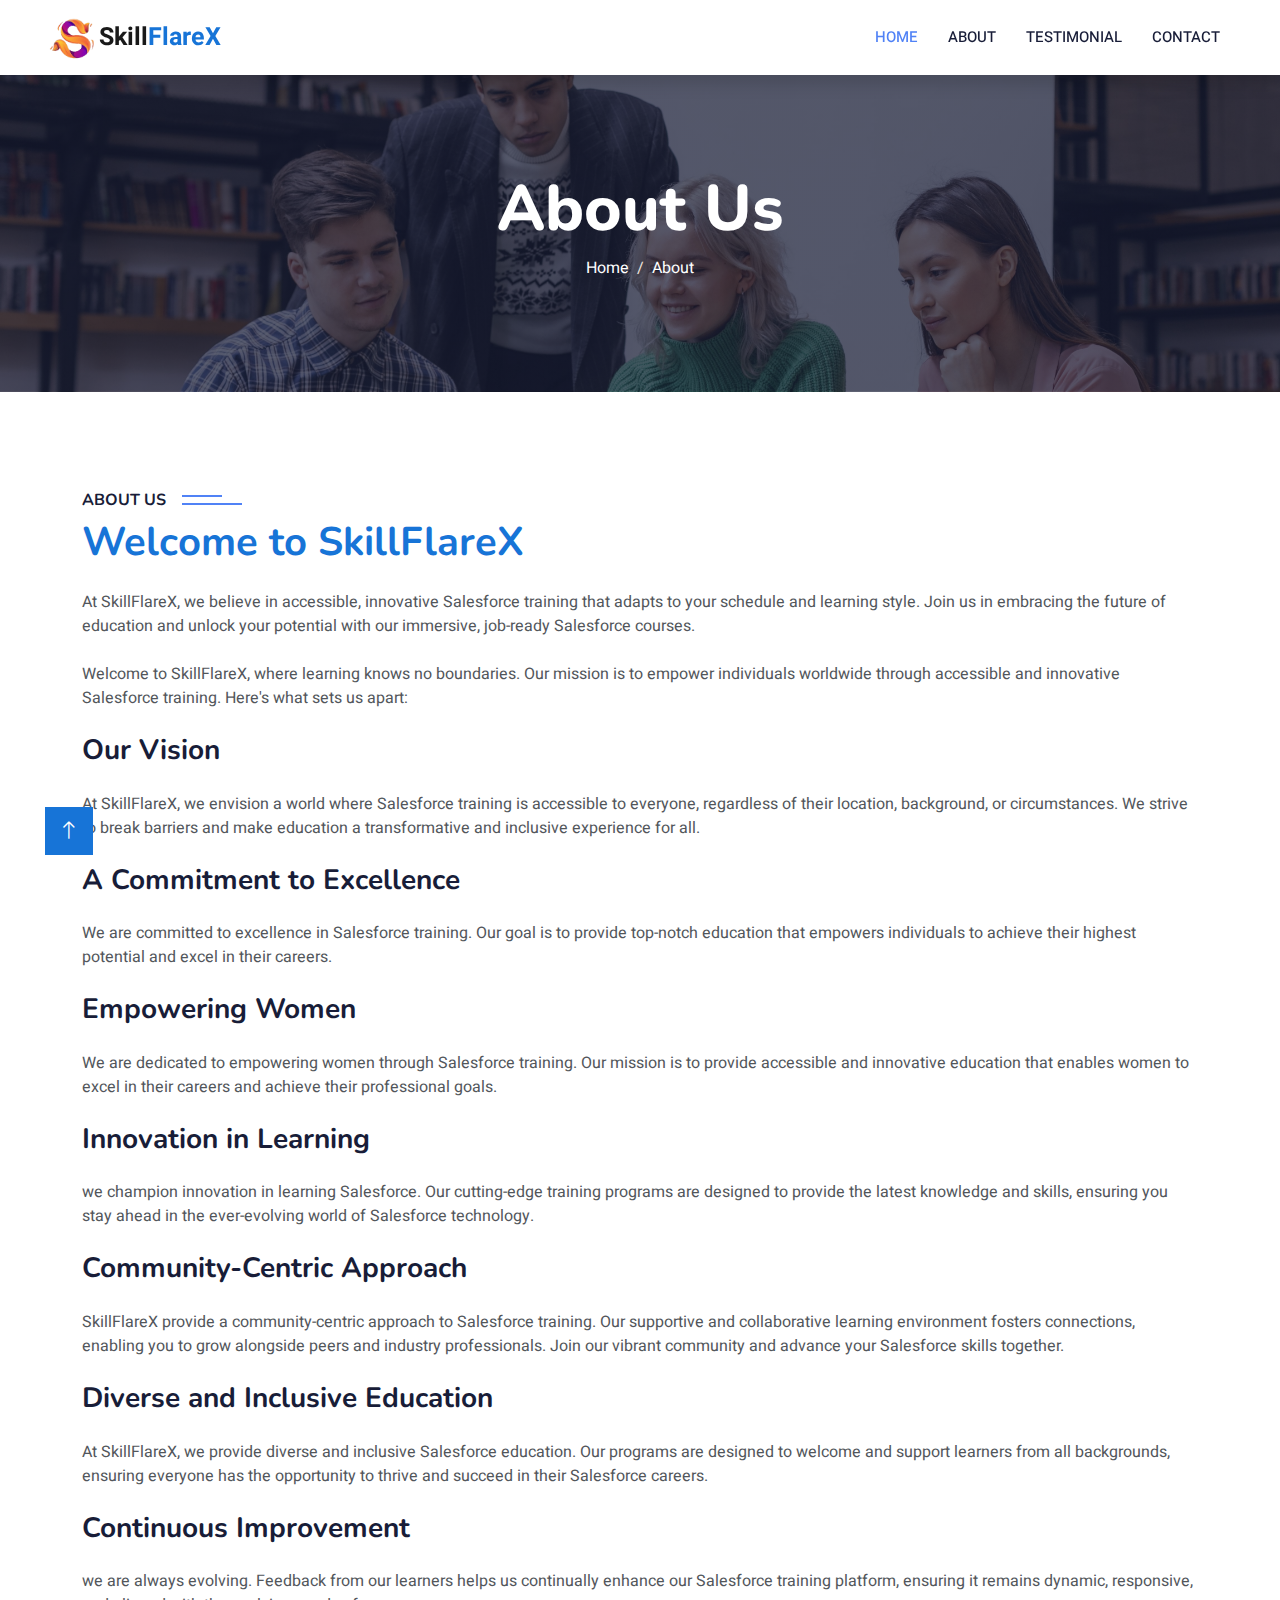
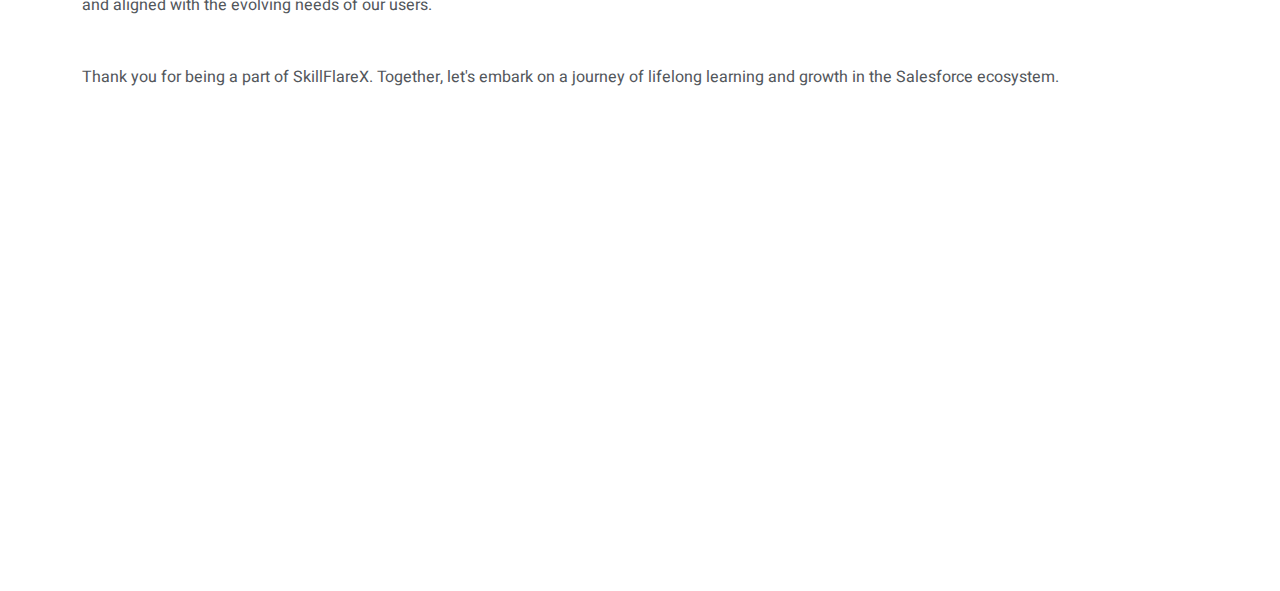
<file: about.html>
<!DOCTYPE html>
<html lang="en">

<head>
    <meta charset="utf-8">
    <title>SkillFlareX : About Us</title>
    <meta content="width=device-width, initial-scale=1.0" name="viewport">
    <meta content="" name="keywords">
    <meta content="" name="description">

    <!-- Favicon -->
    <link href="img/icon.png" rel="icon">

    <!-- Google Web Fonts -->
    <link rel="preconnect" href="https://fonts.googleapis.com">
    <link rel="preconnect" href="https://fonts.gstatic.com" crossorigin>
    <link
        href="https://fonts.googleapis.com/css2?family=Heebo:wght@400;500;600&family=Nunito:wght@600;700;800&display=swap"
        rel="stylesheet">

    <!-- Icon Font Stylesheet -->
    <link href="https://cdnjs.cloudflare.com/ajax/libs/font-awesome/5.10.0/css/all.min.css" rel="stylesheet">
    <link href="https://cdn.jsdelivr.net/npm/bootstrap-icons@1.4.1/font/bootstrap-icons.css" rel="stylesheet">

    <!-- Libraries Stylesheet -->
    <link href="lib/animate/animate.min.css" rel="stylesheet">
    <link href="lib/owlcarousel/assets/owl.carousel.min.css" rel="stylesheet">

    <!-- Customized Bootstrap Stylesheet -->
    <link href="css/bootstrap.min.css" rel="stylesheet">

    <!-- Template Stylesheet -->
    <link href="css/style.css" rel="stylesheet">
</head>

<body>
    <!-- Spinner Start -->
    <div id="spinner"
        class="show bg-white position-fixed translate-middle w-100 vh-100 top-50 start-50 d-flex align-items-center justify-content-center">
        <div class="spinner-border text-primary" style="width: 3rem; height: 3rem;" role="status">
            <span class="sr-only">Loading...</span>
        </div>
    </div>
    <!-- Spinner End -->


    <!-- Navbar Start -->
    <nav class="navbar navbar-expand-lg bg-white navbar-light shadow sticky-top p-0">
        <a href="index.html" class="navbar-brand d-flex align-items-center px-4 px-lg-5">
            <p class="m-0 fw-bold" style="font-size: 25px;"><img src="img/icon.png" alt="" height="50px">Skill<span
                    style="color: #1774d7;">FlareX</span></p>
        </a>
        <button type="button" class="navbar-toggler me-4" data-bs-toggle="collapse" data-bs-target="#navbarCollapse"
            style="border: none;">
            <span class="navbar-toggler-icon"></span>
        </button>
        <div class="collapse navbar-collapse" id="navbarCollapse">
            <div class="navbar-nav ms-auto p-4 p-lg-0">
                <a href="index.html" class="nav-item nav-link active">Home</a>
                <a href="about.html" class="nav-item nav-link">About</a>
                <!-- <a href="team.html" class="nav-item nav-link">Our Team</a> -->
                <a href="testimonial.html" class="nav-item nav-link">Testimonial</a>
                <a href="contact.html" class="nav-item nav-link">Contact</a>
                <a href="#" class="nav-item nav-link">

                <div id="google_translate_element">
                </div>


                </a>
            </div>
        </div>
    </nav>
    <!-- Navbar End -->

    <!-- Header Start -->
    <div class="container-fluid bg-primary py-5 mb-5 page-header">
        <div class="container py-5">
            <div class="row justify-content-center">
                <div class="col-lg-10 text-center">
                    <h1 class="display-3 text-white animated slideInDown">About Us</h1>
                    <nav aria-label="breadcrumb">
                        <ol class="breadcrumb justify-content-center">
                            <li class="breadcrumb-item"><a class="text-white" href="index.html">Home</a></li>
                            <li class="breadcrumb-item text-white active" aria-current="page">About</li>
                        </ol>
                    </nav>
                </div>
            </div>
        </div>
    </div>
    <!-- Header End -->

    <!-- About Start -->
    <div class="container-xxl py-5">
        <div class="container">
            <div class="row g-5">

                <div class="col-lg-12 wow fadeInUp" data-wow-delay="0.3s">
                    <h6 class="section-title bg-white text-start pe-3">About Us</h6>
                    <h1 class="mb-4" style="color: #1774d7;">Welcome to SkillFlareX</h1>
                    <p class="mb-4">
                        At SkillFlareX, we believe in accessible, innovative Salesforce training that adapts to your schedule and learning style. Join us in embracing the future of education and unlock your potential with our immersive, job-ready Salesforce courses.
                    </p>
                    <p class="mb-4">Welcome to SkillFlareX, where learning knows no boundaries. Our mission is to empower individuals worldwide through accessible and innovative Salesforce training. Here's what sets us apart:</p>

                    <h3 class="mb-4">Our Vision</h3>
                    <p class="mb-4">At SkillFlareX, we envision a world where Salesforce training is accessible to everyone, regardless of their location, background, or circumstances. We strive to break barriers and make education a transformative and inclusive experience for all.</p>

                    <h3 class="mb-4">A Commitment to Excellence</h3>
                    <p class="mb-4"> We are committed to excellence in Salesforce training. Our goal is to provide top-notch education that empowers individuals to achieve their highest potential and excel in their careers.</p>

                    <h3 class="mb-4">Empowering Women</h3>

                    <p class="mb-4">We are dedicated to empowering women through Salesforce training. Our mission is to provide accessible and innovative education that enables women to excel in their careers and achieve their professional goals.</p>

                    <h3 class="mb-4">Innovation in Learning</h3>

                    <p class="mb-4">we champion innovation in learning Salesforce. Our cutting-edge training programs are designed to provide the latest knowledge and skills, ensuring you stay ahead in the ever-evolving world of Salesforce technology.</p>

                    <h3 class="mb-4">Community-Centric Approach</h3>

                    <p class="mb-4"> SkillFlareX provide a community-centric approach to Salesforce training. Our supportive and collaborative learning environment fosters connections, enabling you to grow alongside peers and industry professionals. Join our vibrant community and advance your Salesforce skills together.</p>

                    <h3 class="mb-4">Diverse and Inclusive Education</h3>

                    <p class="mb-4">At SkillFlareX, we provide diverse and inclusive Salesforce education. Our programs are designed to welcome and support learners from all backgrounds, ensuring everyone has the opportunity to thrive and succeed in their Salesforce careers.</p>

                    <h3 class="mb-4">Continuous Improvement</h3>

                    <p class="mb-4">we are always evolving. Feedback from our learners helps us continually enhance our Salesforce training platform, ensuring it remains dynamic, responsive, and aligned with the evolving needs of our users.</p>

                    <p class=" mt-5 mb-4">Thank you for being a part of SkillFlareX. Together, let's embark on a journey of lifelong learning and growth in the Salesforce ecosystem.</p>

                </div>

            </div>
        </div>
    </div>
    <!-- About End -->


    <!-- Footer Start -->
    <div class="container-fluid bg-dark text-light footer pt-5 mt-5 wow fadeIn" data-wow-delay="0.1s">
        <div class="container py-5">
            <div class="row g-5">
                <div class="col-lg-4 col-md-6">
                    <h4 class="text-white mb-3">Quick Link</h4>
                    <p><a class="text-light" href="about.html">About Us</a></p>
                    <p><a class="text-light" href="contact.html">Contact Us</a></p>
                    
                </div>
                <div class="col-lg-4 col-md-6">
                    <h4 class="text-white mb-3">Contact</h4>
                    <p class="mb-2"><i class="fa fa-map-marker-alt me-3"></i>4460 Trinity Mills Rd Dallas, TX 75287 USA</p>
                    <p class="mb-2"><i class="fa fa-phone-alt me-3"></i>+1 6398540867</p>
                    <p class="mb-2"><i class="fa fa-envelope me-3"></i>info@skillflarex.com</p>
                    
                </div>

                <div class="col-lg-4 col-md-6">
                    <h4 class="text-white mb-3">Subscribe to our Newsletter</h4>
                    <p>Subscribe now and join our growing community of learners committed to lifelong education! </p>
                    <div class="position-relative mx-auto" style="max-width: 400px;">
                        <form action="#">
                            <input class="form-control border-0 w-100 py-3 ps-4 pe-5" type="email"
                                placeholder="Your email" required>
                            <button type="submit"
                                class="btn btn-primary py-2 position-absolute top-0 end-0 mt-2 me-2"><a
                                    href="mailto:keertidvcorai@gmail.com">Subscribe</a></button>
                        </form>
                    </div>
                </div>
            </div>
        </div>
        <div class="container">
            <div class="copyright">
                <div class="row">
                    <div class="col-md-6 text-center text-md-start mb-3 mb-md-0">
                        &copy; <a class="border-bottom" href="index.html">SkillFlareX</a>, All Right Reserved.

                    </div>
                </div>
            </div>
        </div>
    </div>
    <!-- Footer End -->


    <!-- Back to Top -->
    <a href="#" class="btn btn-lg btn-primary btn-lg-square back-to-top"><i class="bi bi-arrow-up"></i></a>


    <!-- JavaScript Libraries -->
    <script src="https://code.jquery.com/jquery-3.4.1.min.js"></script>
    <script src="https://cdn.jsdelivr.net/npm/bootstrap@5.0.0/dist/js/bootstrap.bundle.min.js"></script>
    <script src="lib/wow/wow.min.js"></script>
    <script src="lib/easing/easing.min.js"></script>
    <script src="lib/waypoints/waypoints.min.js"></script>
    <script src="lib/owlcarousel/owl.carousel.min.js"></script>


    <!-- Template Javascript -->
    <script src="js/main.js"></script>
</body>

</html>
</file>
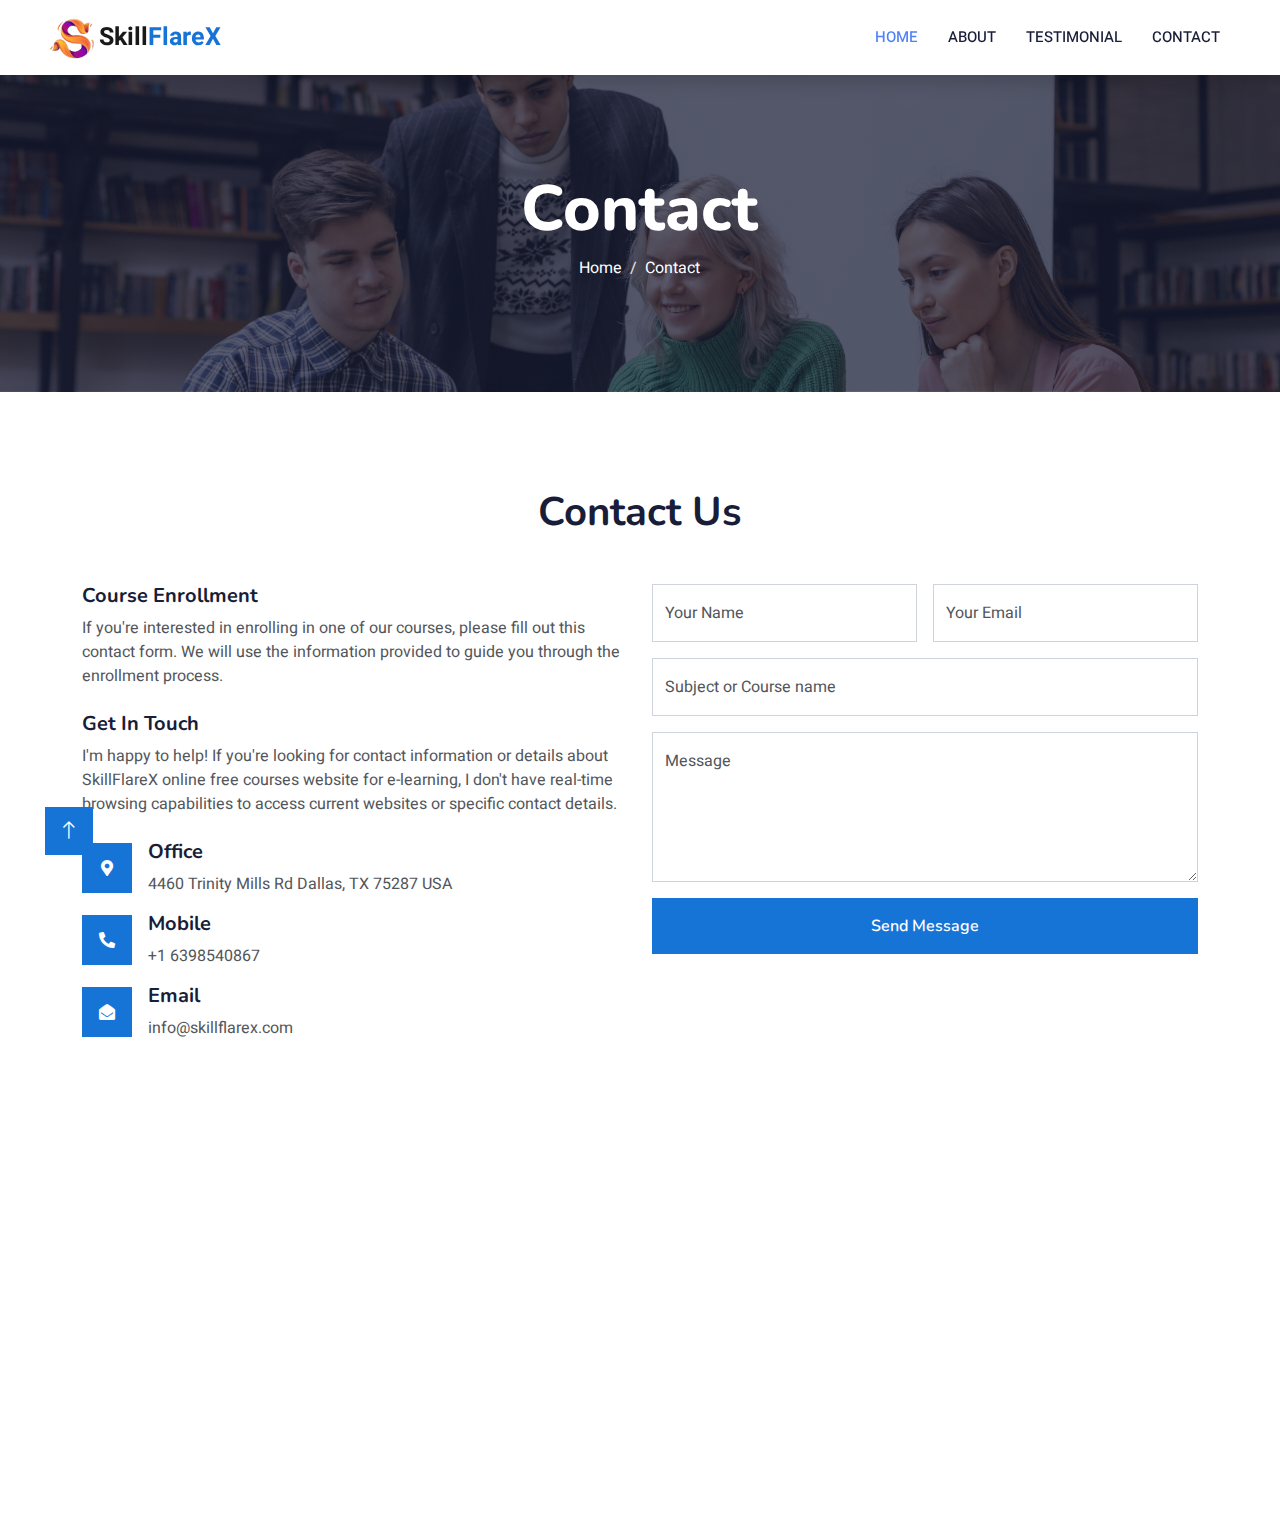
<file: contact.html>
<!DOCTYPE html>
<html lang="en">

<head>
    <meta charset="utf-8">
    <title>SkillFlareX : Contact</title>
    <meta content="width=device-width, initial-scale=1.0" name="viewport">
    <meta content="" name="keywords">
    <meta content="" name="description">

    <!-- Favicon -->
    <link href="img/icon.png" rel="icon">

    <!-- Google Web Fonts -->
    <link rel="preconnect" href="https://fonts.googleapis.com">
    <link rel="preconnect" href="https://fonts.gstatic.com" crossorigin>
    <link
        href="https://fonts.googleapis.com/css2?family=Heebo:wght@400;500;600&family=Nunito:wght@600;700;800&display=swap"
        rel="stylesheet">

    <!-- Icon Font Stylesheet -->
    <link href="https://cdnjs.cloudflare.com/ajax/libs/font-awesome/5.10.0/css/all.min.css" rel="stylesheet">
    <link href="https://cdn.jsdelivr.net/npm/bootstrap-icons@1.4.1/font/bootstrap-icons.css" rel="stylesheet">

    <!-- Libraries Stylesheet -->
    <link href="lib/animate/animate.min.css" rel="stylesheet">
    <link href="lib/owlcarousel/assets/owl.carousel.min.css" rel="stylesheet">

    <!-- Customized Bootstrap Stylesheet -->
    <link href="css/bootstrap.min.css" rel="stylesheet">

    <!-- Template Stylesheet -->
    <link href="css/style.css" rel="stylesheet">
</head>

<body>
    <!-- Spinner Start -->
    <div id="spinner"
        class="show bg-white position-fixed translate-middle w-100 vh-100 top-50 start-50 d-flex align-items-center justify-content-center">
        <div class="spinner-border text-primary" style="width: 3rem; height: 3rem;" role="status">
            <span class="sr-only">Loading...</span>
        </div>
    </div>
    <!-- Spinner End -->


    <!-- Navbar Start -->
    <nav class="navbar navbar-expand-lg bg-white navbar-light shadow sticky-top p-0">
        <a href="index.html" class="navbar-brand d-flex align-items-center px-4 px-lg-5">
            <p class="m-0 fw-bold" style="font-size: 25px;"><img src="img/icon.png" alt="" height="50px">Skill<span
                    style="color: #1774d7;">FlareX</span></p>
        </a>
        <button type="button" class="navbar-toggler me-4" data-bs-toggle="collapse" data-bs-target="#navbarCollapse"
            style="border: none;">
            <span class="navbar-toggler-icon"></span>
        </button>
        <div class="collapse navbar-collapse" id="navbarCollapse">
            <div class="navbar-nav ms-auto p-4 p-lg-0">
                <a href="index.html" class="nav-item nav-link active">Home</a>
                <a href="about.html" class="nav-item nav-link">About</a>
                <!-- <a href="team.html" class="nav-item nav-link">Our Team</a> -->
                <a href="testimonial.html" class="nav-item nav-link">Testimonial</a>
                <a href="contact.html" class="nav-item nav-link">Contact</a>
                <a href="#" class="nav-item nav-link">

                <div id="google_translate_element">
                </div>


                </a>
            </div>
        </div>
    </nav>
    <!-- Navbar End -->


    <!-- Header Start -->
    <div class="container-fluid bg-primary py-5 mb-5 page-header">
        <div class="container py-5">
            <div class="row justify-content-center">
                <div class="col-lg-10 text-center">
                    <h1 class="display-3 text-white animated slideInDown">Contact</h1>
                    <nav aria-label="breadcrumb">
                        <ol class="breadcrumb justify-content-center">
                            <li class="breadcrumb-item"><a class="text-white" href="index.html">Home</a></li>
                            <li class="breadcrumb-item text-white active" aria-current="page">Contact</li>
                        </ol>
                    </nav>
                </div>
            </div>
        </div>
    </div>
    <!-- Header End -->


    <!-- Contact Start -->
    <div class="container-xxl py-5">
        <div class="container">
            <div class="text-center wow fadeInUp" data-wow-delay="0.1s">
                <h1 class="mb-5 bg-white text-center px-3">Contact Us</h1>

            </div>
            <div class="row g-4">
                <div class="col-lg-6 col-md-6 wow fadeInUp" data-wow-delay="0.1s">
                    <h5>Course Enrollment                    </h5>

                        <p class="mb-4">
                            If you're interested in enrolling in one of our courses, please fill out this contact form. We will use the information provided to guide you through the enrollment process.
                        </p>
                    <h5>Get In Touch</h5>
                    <p class="mb-4">I'm happy to help! If you're looking for contact information or details about
                        SkillFlareX online free courses website for e-learning, I don't have real-time browsing
                        capabilities to access current websites or specific contact details.</p>
                    <div class="d-flex align-items-center mb-3">
                        <div class="d-flex align-items-center justify-content-center flex-shrink-0"
                            style="width: 50px; height: 50px; background-color: #1774d7;">
                            <i class="fa fa-map-marker-alt text-white"></i>
                        </div>
                        <div class="ms-3">
                            <h5>Office</h5>
                            <p class="mb-0">4460 Trinity Mills Rd Dallas, TX 75287 USA</p>
                        </div>
                    </div>
                    <div class="d-flex align-items-center mb-3">
                        <div class="d-flex align-items-center justify-content-center flex-shrink-0"
                            style="width: 50px; height: 50px; background-color: #1774d7;">
                            <i class="fa fa-phone-alt text-white"></i>
                        </div>
                        <div class="ms-3">
                            <h5>Mobile</h5>
                            <p class="mb-0">+1 6398540867</p>
                        </div>
                    </div>
                    <div class="d-flex align-items-center">
                        <div class="d-flex align-items-center justify-content-center flex-shrink-0"
                            style="width: 50px; height: 50px; background-color: #1774d7;">
                            <i class="fa fa-envelope-open text-white"></i>
                        </div>
                        <div class="ms-3">
                            <h5>Email</h5>
                            <p class="mb-0">info@skillflarex.com</p>
                        </div>
                    </div>
                </div>

                <div class="col-lg-6 col-md-12 wow fadeInUp" data-wow-delay="0.5s">
                    <form>
                        <div class="row g-3">
                            <div class="col-md-6">
                                <div class="form-floating">
                                    <input type="text" class="form-control" id="name" required placeholder="Your Name">
                                    <label for="name">Your Name</label>
                                </div>
                            </div>
                            <div class="col-md-6">
                                <div class="form-floating">
                                    <input type="email" class="form-control" id="email" required
                                        placeholder="Your Email">
                                    <label for="email">Your Email</label>
                                </div>
                            </div>
                            <div class="col-12">
                                <div class="form-floating">
                                    <input type="text" class="form-control" id="subject" required placeholder="Subject">
                                    <label for="subject">Subject or Course name</label>
                                </div>
                            </div>
                            <div class="col-12">
                                <div class="form-floating">
                                    <textarea class="form-control" required placeholder="Leave a message here"
                                        id="message" style="height: 150px"></textarea>
                                    <label for="message">Message</label>
                                </div>
                            </div>
                            <div class="col-12">
                                <button class="btn btn-primary w-100 py-3" type="submit"><a
                                        href="mailto:info@skillflarex.com" class="text-decoration-none"
                                        style="color: #fff;" type="submit">Send Message</a></button>
                            </div>
                        </div>
                    </form>
                </div>
            </div>
        </div>
    </div>
    <!-- Contact End -->


    <!-- Footer Start -->
    <div class="container-fluid bg-dark text-light footer pt-5 mt-5 wow fadeIn" data-wow-delay="0.1s">
        <div class="container py-5">
            <div class="row g-5">
                <div class="col-lg-4 col-md-6">
                    <h4 class="text-white mb-3">Quick Link</h4>
                    <p><a class="text-light" href="about.html">About Us</a></p>
                    <p><a class="text-light" href="contact.html">Contact Us</a></p>
                    
                </div>
                <div class="col-lg-4 col-md-6">
                    <h4 class="text-white mb-3">Contact</h4>
                    <p class="mb-2"><i class="fa fa-map-marker-alt me-3"></i>4460 Trinity Mills Rd Dallas, TX 75287 USA</p>
                    <p class="mb-2"><i class="fa fa-phone-alt me-3"></i>+1 6398540867</p>
                    <p class="mb-2"><i class="fa fa-envelope me-3"></i>info@skillflarex.com</p>
                    
                </div>

                <div class="col-lg-4 col-md-6">
                    <h4 class="text-white mb-3">Subscribe to our Newsletter</h4>
                    <p>Subscribe now and join our growing community of learners committed to lifelong education! </p>
                    <div class="position-relative mx-auto" style="max-width: 400px;">
                        <form action="#">
                            <input class="form-control border-0 w-100 py-3 ps-4 pe-5" type="email"
                                placeholder="Your email" required>
                            <button type="submit"
                                class="btn btn-primary py-2 position-absolute top-0 end-0 mt-2 me-2"><a
                                    href="mailto:keertidvcorai@gmail.com">Subscribe</a></button>
                        </form>
                    </div>
                </div>
            </div>
        </div>
        <div class="container">
            <div class="copyright">
                <div class="row">
                    <div class="col-md-6 text-center text-md-start mb-3 mb-md-0">
                        &copy; <a class="border-bottom" href="index.html">SkillFlareX</a>, All Right Reserved.

                    </div>
                </div>
            </div>
        </div>
    </div>
    <!-- Footer End -->


    <!-- Back to Top -->
    <a href="#" class="btn btn-lg btn-primary btn-lg-square back-to-top"><i class="bi bi-arrow-up"></i></a>


    <!-- JavaScript Libraries -->
    <script src="https://code.jquery.com/jquery-3.4.1.min.js"></script>
    <script src="https://cdn.jsdelivr.net/npm/bootstrap@5.0.0/dist/js/bootstrap.bundle.min.js"></script>
    <script src="lib/wow/wow.min.js"></script>
    <script src="lib/easing/easing.min.js"></script>
    <script src="lib/waypoints/waypoints.min.js"></script>
    <script src="lib/owlcarousel/owl.carousel.min.js"></script>

    <!-- Template Javascript -->
    <script src="js/main.js"></script>
</body>

</html>
</file>
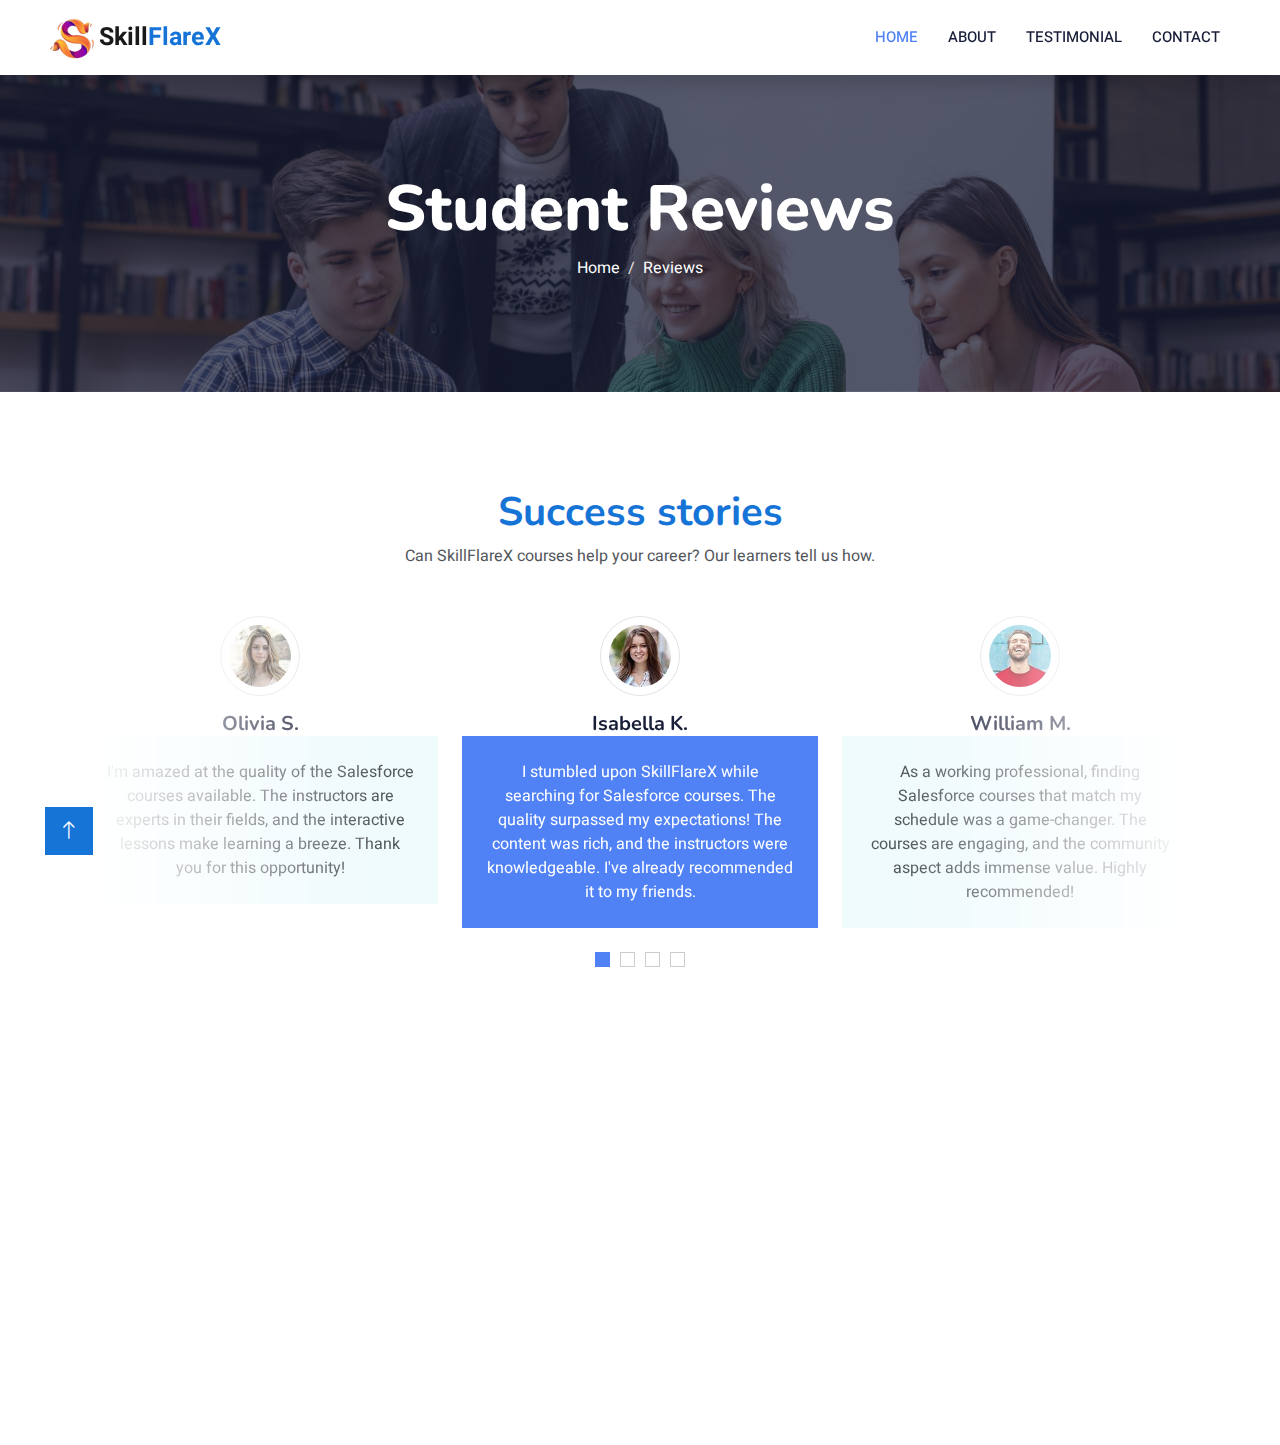
<file: testimonial.html>
<!DOCTYPE html>
<html lang="en">

<head>
    <meta charset="utf-8">
    <title>SkillFlareX : Testimonial</title>
    <meta content="width=device-width, initial-scale=1.0" name="viewport">
    <meta content="" name="keywords">
    <meta content="" name="description">

    <!-- Favicon -->
    <link href="img/icon.png" rel="icon">

    <!-- Google Web Fonts -->
    <link rel="preconnect" href="https://fonts.googleapis.com">
    <link rel="preconnect" href="https://fonts.gstatic.com" crossorigin>
    <link
        href="https://fonts.googleapis.com/css2?family=Heebo:wght@400;500;600&family=Nunito:wght@600;700;800&display=swap"
        rel="stylesheet">

    <!-- Icon Font Stylesheet -->
    <link href="https://cdnjs.cloudflare.com/ajax/libs/font-awesome/5.10.0/css/all.min.css" rel="stylesheet">
    <link href="https://cdn.jsdelivr.net/npm/bootstrap-icons@1.4.1/font/bootstrap-icons.css" rel="stylesheet">

    <!-- Libraries Stylesheet -->
    <link href="lib/animate/animate.min.css" rel="stylesheet">
    <link href="lib/owlcarousel/assets/owl.carousel.min.css" rel="stylesheet">

    <!-- Customized Bootstrap Stylesheet -->
    <link href="css/bootstrap.min.css" rel="stylesheet">

    <!-- Template Stylesheet -->
    <link href="css/style.css" rel="stylesheet">


</head>

<body>
    <!-- Spinner Start -->
    <div id="spinner"
        class="show bg-white position-fixed translate-middle w-100 vh-100 top-50 start-50 d-flex align-items-center justify-content-center">
        <div class="spinner-border text-primary" style="width: 3rem; height: 3rem;" role="status">
            <span class="sr-only">Loading...</span>
        </div>
    </div>
    <!-- Spinner End -->


    <!-- Navbar Start -->
    <nav class="navbar navbar-expand-lg bg-white navbar-light shadow sticky-top p-0">
        <a href="index.html" class="navbar-brand d-flex align-items-center px-4 px-lg-5">
            <p class="m-0 fw-bold" style="font-size: 25px;"><img src="img/icon.png" alt="" height="50px">Skill<span
                    style="color: #1774d7;">FlareX</span></p>
        </a>
        <button type="button" class="navbar-toggler me-4" data-bs-toggle="collapse" data-bs-target="#navbarCollapse"
            style="border: none;">
            <span class="navbar-toggler-icon"></span>
        </button>
        <div class="collapse navbar-collapse" id="navbarCollapse">
            <div class="navbar-nav ms-auto p-4 p-lg-0">
                <a href="index.html" class="nav-item nav-link active">Home</a>
                <a href="about.html" class="nav-item nav-link">About</a>
                <!-- <a href="team.html" class="nav-item nav-link">Our Team</a> -->
                <a href="testimonial.html" class="nav-item nav-link">Testimonial</a>
                <a href="contact.html" class="nav-item nav-link">Contact</a>
                <a href="#" class="nav-item nav-link">

                <div id="google_translate_element">
                </div>


                </a>
            </div>
        </div>
    </nav>
    <!-- Navbar End -->



    <!-- Header Start -->
    <div class="container-fluid bg-primary py-5 mb-5 page-header">
        <div class="container py-5">
            <div class="row justify-content-center">
                <div class="col-lg-10 text-center">
                    <h1 class="display-3 text-white animated slideInDown">Student Reviews</h1>
                    <nav aria-label="breadcrumb">
                        <ol class="breadcrumb justify-content-center">
                            <li class="breadcrumb-item"><a class="text-white" href="index.html">Home</a></li>
                            <li class="breadcrumb-item text-white active" aria-current="page">Reviews</li>
                        </ol>
                    </nav>
                </div>
            </div>
        </div>
    </div>
    <!-- Header End -->


    <!-- Testimonial Start -->
    <div class="container-xxl py-5 wow fadeInUp" data-wow-delay="0.1s">
        <div class="container">
            <div class="text-center">
                <h1 class=" bg-white text-center px-3" style="color: #1774d7;">Success stories</h1>
                <p class="mb-5">Can SkillFlareX courses help your career? Our learners tell us how.</p>
            </div>
            <div class="owl-carousel testimonial-carousel position-relative">
                <div class="testimonial-item text-center">
                    <img class="border rounded-circle p-2 mx-auto mb-3" src="img/testimonial-1.jpg"
                        style="width: 80px; height: 80px;">
                    <h5 class="mb-0">Isabella K.</h5>
                    <div class="testimonial-text bg-light text-center p-4">
                        <p class="mb-0">I stumbled upon SkillFlareX while searching for Salesforce courses. The quality
                            surpassed my expectations! The content was rich, and the instructors were knowledgeable.
                            I've already recommended it to my friends.</p>
                    </div>
                </div>
                <div class="testimonial-item text-center">
                    <img class="border rounded-circle p-2 mx-auto mb-3" src="img/testimonial-2.jpg"
                        style="width: 80px; height: 80px;">
                    <h5 class="mb-0">William M.</h5>
                    <div class="testimonial-text bg-light text-center p-4">
                        <p class="mb-0">As a working professional, finding Salesforce courses that match my schedule was a
                            game-changer. The courses are engaging, and the community aspect adds immense value. Highly
                            recommended!</p>
                    </div>
                </div>
                <div class="testimonial-item text-center">
                    <img class="border rounded-circle p-2 mx-auto mb-3" src="img/testimonial-3.jpg"
                        style="width: 80px; height: 80px;">
                    <h5 class="mb-0">David P.</h5>
                    <div class="testimonial-text bg-light text-center p-4">
                        <p class="mb-0">I've taken multiple courses here, and each one has been fantastic. The
                            platform's design makes learning enjoyable, and the knowledge gained is invaluable.</p>
                    </div>
                </div>
                <div class="testimonial-item text-center">
                    <img class="border rounded-circle p-2 mx-auto mb-3" src="img/testimonial-4.jpg"
                        style="width: 80px; height: 80px;">
                    <h5 class="mb-0">Olivia S.</h5>
                    <div class="testimonial-text bg-light text-center p-4">
                        <p class="mb-0">I'm amazed at the quality of the Salesforce courses available. The instructors are
                            experts in their fields, and the interactive lessons make learning a breeze. Thank you for
                            this opportunity!</p>
                    </div>
                </div>
            </div>
        </div>
    </div>
    <!-- Testimonial End -->


    <!-- Footer Start -->
    <div class="container-fluid bg-dark text-light footer pt-5 mt-5 wow fadeIn" data-wow-delay="0.1s">
        <div class="container py-5">
            <div class="row g-5">
                <div class="col-lg-4 col-md-6">
                    <h4 class="text-white mb-3">Quick Link</h4>
                    <p><a class="text-light" href="about.html">About Us</a></p>
                    <p><a class="text-light" href="contact.html">Contact Us</a></p>
                    
                </div>
                <div class="col-lg-4 col-md-6">
                    <h4 class="text-white mb-3">Contact</h4>
                    <p class="mb-2"><i class="fa fa-map-marker-alt me-3"></i>4460 Trinity Mills Rd Dallas, TX 75287 USA</p>
                    <p class="mb-2"><i class="fa fa-phone-alt me-3"></i>+1 6398540867</p>
                    <p class="mb-2"><i class="fa fa-envelope me-3"></i>info@skillflarex.com</p>
                    
                </div>

                <div class="col-lg-4 col-md-6">
                    <h4 class="text-white mb-3">Subscribe to our Newsletter</h4>
                    <p>Subscribe now and join our growing community of learners committed to lifelong education! </p>
                    <div class="position-relative mx-auto" style="max-width: 400px;">
                        <form action="#">
                            <input class="form-control border-0 w-100 py-3 ps-4 pe-5" type="email"
                                placeholder="Your email" required>
                            <button type="submit"
                                class="btn btn-primary py-2 position-absolute top-0 end-0 mt-2 me-2"><a
                                    href="mailto:keertidvcorai@gmail.com">Subscribe</a></button>
                        </form>
                    </div>
                </div>
            </div>
        </div>
        <div class="container">
            <div class="copyright">
                <div class="row">
                    <div class="col-md-6 text-center text-md-start mb-3 mb-md-0">
                        &copy; <a class="border-bottom" href="index.html">SkillFlareX</a>, All Right Reserved.

                    </div>
                </div>
            </div>
        </div>
    </div>
    <!-- Footer End -->


    <!-- Back to Top -->
    <a href="#" class="btn btn-lg btn-primary btn-lg-square back-to-top"><i class="bi bi-arrow-up"></i></a>


    <!-- JavaScript Libraries -->
    <script src="https://code.jquery.com/jquery-3.4.1.min.js"></script>
    <script src="https://cdn.jsdelivr.net/npm/bootstrap@5.0.0/dist/js/bootstrap.bundle.min.js"></script>
    <script src="lib/wow/wow.min.js"></script>
    <script src="lib/easing/easing.min.js"></script>
    <script src="lib/waypoints/waypoints.min.js"></script>
    <script src="lib/owlcarousel/owl.carousel.min.js"></script>

    <!-- Template Javascript -->
    <script src="js/main.js"></script>
</body>

</html>
</file>
<file: css/style.css>
/********** Template CSS **********/
:root {
    --primary: #5082f6;
    --light: #F0FBFC;
    --light: #f0e4de;
    --dark: #181d38;
}

.btn {
    background-color: #1774d7;
    border: none;
}

.btn a {
    text-decoration: none;
    color: #fff;
}

.btn:hover {
    background: transparent;
    color: var(--primary) !important;
    border: 1px solid var(--primary);
}

.btn:hover a {
    color: var(--primary) !important;
}

.btn-light {
    background-color: var(--light);
}

.btn-light:hover {
    background: transparent;
    color: var(--light) !important;
    border: 1px solid var(--light);
}

.fw-medium {
    font-weight: 600 !important;
}

.fw-semi-bold {
    font-weight: 700 !important;
}

.back-to-top {
    position: fixed;
    display: none;
    left: 45px;
    bottom: 45px;
    z-index: 99;
}


/*** Spinner ***/
#spinner {
    opacity: 0;
    visibility: hidden;
    transition: opacity .5s ease-out, visibility 0s linear .5s;
    z-index: 99999;
}

#spinner.show {
    transition: opacity .5s ease-out, visibility 0s linear 0s;
    visibility: visible;
    opacity: 1;
}


/*** Button ***/
.btn {
    font-family: 'Nunito', sans-serif;
    font-weight: 600;
    transition: .5s;
}

.btn.btn-primary,
.btn.btn-secondary {
    color: #FFFFFF;
}

.btn-square {
    width: 38px;
    height: 38px;
}

.btn-sm-square {
    width: 32px;
    height: 32px;
}

.btn-lg-square {
    width: 48px;
    height: 48px;
}

.btn-square,
.btn-sm-square,
.btn-lg-square {
    padding: 0;
    display: flex;
    align-items: center;
    justify-content: center;
    font-weight: normal;
    border-radius: 0px;
}


/*** Navbar ***/
.navbar .dropdown-toggle::after {
    border: none;
    content: "\f107";
    font-family: "Font Awesome 5 Free";
    font-weight: 900;
    vertical-align: middle;
    margin-left: 8px;
}

.navbar-light .navbar-nav .nav-link {
    margin-right: 30px;
    padding: 25px 0;
    color: #FFFFFF;
    font-size: 15px;
    text-transform: uppercase;
    outline: none;
}

.navbar-light .navbar-nav .nav-link:hover,
.navbar-light .navbar-nav .nav-link.active {
    color: var(--primary);
}

@media (max-width: 991.98px) {
    .navbar-light .navbar-nav .nav-link {
        margin-right: 0;
        padding: 10px 0;
    }

    .navbar-light .navbar-nav {
        border-top: 1px solid #EEEEEE;
    }
}

.navbar-light .navbar-brand,
.navbar-light a.btn {
    height: 75px;
}

.navbar-light .navbar-nav .nav-link {
    color: var(--dark);
    font-weight: 500;
}

.navbar-light.sticky-top {
    top: -100px;
    transition: .5s;
}

.navbar-toggler-icon {
    color: #1774d7;
}

.navbar-toggler {
    border: 2px solid #1774d7;
}

@media (min-width: 992px) {
    .navbar .nav-item .dropdown-menu {
        display: block;
        margin-top: 0;
        opacity: 0;
        visibility: hidden;
        transition: .5s;
    }

    .navbar .dropdown-menu.fade-down {
        top: 100%;
        transform: rotateX(-75deg);
        transform-origin: 0% 0%;
    }

    .navbar .nav-item:hover .dropdown-menu {
        top: 100%;
        transform: rotateX(0deg);
        visibility: visible;
        transition: .5s;
        opacity: 1;
    }
}

/*** Header carousel ***/

.header-carousel .owl-carousel-item {
    position: relative;
    height: 100vh;
}

.header-carousel p {
    margin-top: 20px;
    font-size: 20px;
    line-height: 30px;
}

@media (max-width: 1300px) {
    .header-carousel .owl-carousel-item {
        position: relative;
        min-height: 80vh;
    }

    .header-carousel .owl-carousel-item img {
        position: absolute;
        width: 100%;
        height: 100%;
        object-fit: cover;
    }
}

@media (max-width: 768px) {
    .header-carousel .owl-carousel-item {
        position: relative;
        min-height: 500px;
    }

    .header-carousel .owl-carousel-item img {
        position: absolute;
        width: 100%;
        height: 100%;
        object-fit: cover;
    }
}

@media (max-width: 430px) {

    .header-carousel .owl-carousel-item {
        position: relative;
        height: 500px;
    }

    .header-carousel .owl-carousel-item img {
        position: absolute;
        width: 100%;
        height: 100%;
        object-fit: cover;
    }

    .header-carousel h1 {
        font-size: 30px;
        line-height: 30px;
    }

    .header-carousel p {
        margin-top: 20px;
        font-size: 15px;
        line-height: 20px;
    }
}

.header-carousel .owl-nav {
    position: absolute;
    top: 50%;
    right: 8%;
    transform: translateY(-50%);
    display: flex;
    flex-direction: column;
}

.header-carousel .owl-nav .owl-prev,
.header-carousel .owl-nav .owl-next {
    margin: 7px 0;
    width: 45px;
    height: 45px;
    display: flex;
    align-items: center;
    justify-content: center;
    color: #FFFFFF;
    background: transparent;
    border: 1px solid #FFFFFF;
    font-size: 22px;
    transition: .5s;
}

.header-carousel .owl-nav .owl-prev:hover,
.header-carousel .owl-nav .owl-next:hover {
    background: var(--primary);
    border-color: var(--primary);
}

.page-header {
    background: linear-gradient(rgba(24, 29, 56, .7), rgba(24, 29, 56, .7)), url(../img/carousel-1.jpg);
    background-position: center center;
    background-repeat: no-repeat;
    background-size: cover;
}

.page-header-inner {
    background: rgba(15, 23, 43, .7);
}

.breadcrumb-item+.breadcrumb-item::before {
    color: var(--light);
}


/*** Section Title ***/
.section-title {
    position: relative;
    display: inline-block;
    text-transform: uppercase;
}

.section-title::before {
    position: absolute;
    content: "";
    width: calc(100% + 80px);
    height: 2px;
    top: 4px;
    left: -40px;
    background: var(--primary);
    z-index: -1;
}

.section-title::after {
    position: absolute;
    content: "";
    width: calc(100% + 120px);
    height: 2px;
    bottom: 5px;
    left: -60px;
    background: var(--primary);
    z-index: -1;
}

.section-title.text-start::before {
    width: calc(100% + 40px);
    left: 0;
}

.section-title.text-start::after {
    width: calc(100% + 60px);
    left: 0;
}


/*** Service ***/
.service-item {
    transition: .5s;
}


.service-item i {
    color: var(--primary);
}

.service-item:hover {
    margin-top: -10px;
    background: var(--primary);
}

.service-item * {
    transition: all .3s ease-in-out;
}

.service-item:hover * {
    color: #fff !important;
}

.course-item img {
    width: 100%;
    height: 200px;
    border-radius: 5px;
}

/*** Categories & Courses ***/

.category .content {
    cursor: pointer;
    transition: .5s;
}

.category .content:hover {
    background-color: var(--primary);
    color: #fff;
}

.category .content h5 a {
    text-decoration: none;
    color: var(--dark);
    transition: all 0.3s ease-in-out;
}

.category .content:hover h5 a {
    color: #fff !important;
}

.category img {
    width: 50px;
    height: 50px;
}

.category img,
.course-item img {
    transition: .5s;
}

.category a:hover img,
.course-item:hover img {
    transform: scale(1.1);
    margin-top: -10px;
}


/*** Team ***/
.team-item img {
    transition: .5s;
}

.team-item:hover img {
    transform: scale(1.1);
}


/*** Testimonial ***/
.testimonial-carousel::before {
    position: absolute;
    content: "";
    top: 0;
    left: 0;
    height: 100%;
    width: 0;
    background: linear-gradient(to right, rgba(255, 255, 255, 1) 0%, rgba(255, 255, 255, 0) 100%);
    z-index: 1;
}

.testimonial-carousel::after {
    position: absolute;
    content: "";
    top: 0;
    right: 0;
    height: 100%;
    width: 0;
    background: linear-gradient(to left, rgba(255, 255, 255, 1) 0%, rgba(255, 255, 255, 0) 100%);
    z-index: 1;
}

@media (min-width: 768px) {

    .testimonial-carousel::before,
    .testimonial-carousel::after {
        width: 200px;
    }
}

@media (min-width: 992px) {

    .testimonial-carousel::before,
    .testimonial-carousel::after {
        width: 300px;
    }
}

.testimonial-carousel .owl-item .testimonial-text,
.testimonial-carousel .owl-item.center .testimonial-text * {
    transition: .5s;
}

.testimonial-carousel .owl-item.center .testimonial-text {
    background: var(--primary) !important;
}

.testimonial-carousel .owl-item.center .testimonial-text * {
    color: #FFFFFF !important;
}

.testimonial-carousel .owl-dots {
    margin-top: 24px;
    display: flex;
    align-items: flex-end;
    justify-content: center;
}

.testimonial-carousel .owl-dot {
    position: relative;
    display: inline-block;
    margin: 0 5px;
    width: 15px;
    height: 15px;
    border: 1px solid #CCCCCC;
    transition: .5s;
}

.testimonial-carousel .owl-dot.active {
    background: var(--primary);
    border-color: var(--primary);
}


/*** Footer ***/
.footer .btn.btn-social {
    margin-right: 5px;
    width: 35px;
    height: 35px;
    display: flex;
    align-items: center;
    justify-content: center;
    color: var(--light);
    font-weight: normal;
    border: 1px solid #FFFFFF;
    border-radius: 35px;
    transition: .3s;
}

.footer .btn.btn-social:hover {
    color: var(--primary);
}

.footer .btn.btn-link {
    display: block;
    margin-bottom: 5px;
    padding: 0;
    text-align: left;
    color: #FFFFFF;
    font-size: 15px;
    font-weight: normal;
    text-transform: capitalize;
    transition: .3s;
}

.footer .btn.btn-link::before {
    position: relative;
    content: "\f105";
    font-family: "Font Awesome 5 Free";
    font-weight: 900;
    margin-right: 10px;
}

.footer .btn.btn-link:hover {
    letter-spacing: 1px;
    box-shadow: none;
}

.footer .copyright {
    padding: 25px 0;
    font-size: 15px;
    border-top: 1px solid rgba(256, 256, 256, .1);
}

.footer .copyright a {
    color: var(--light);
}

.footer .footer-menu a {
    margin-right: 15px;
    padding-right: 15px;
    border-right: 1px solid rgba(255, 255, 255, .1);
}

.footer .footer-menu a:last-child {
    margin-right: 0;
    padding-right: 0;
    border-right: none;
}
</file>
